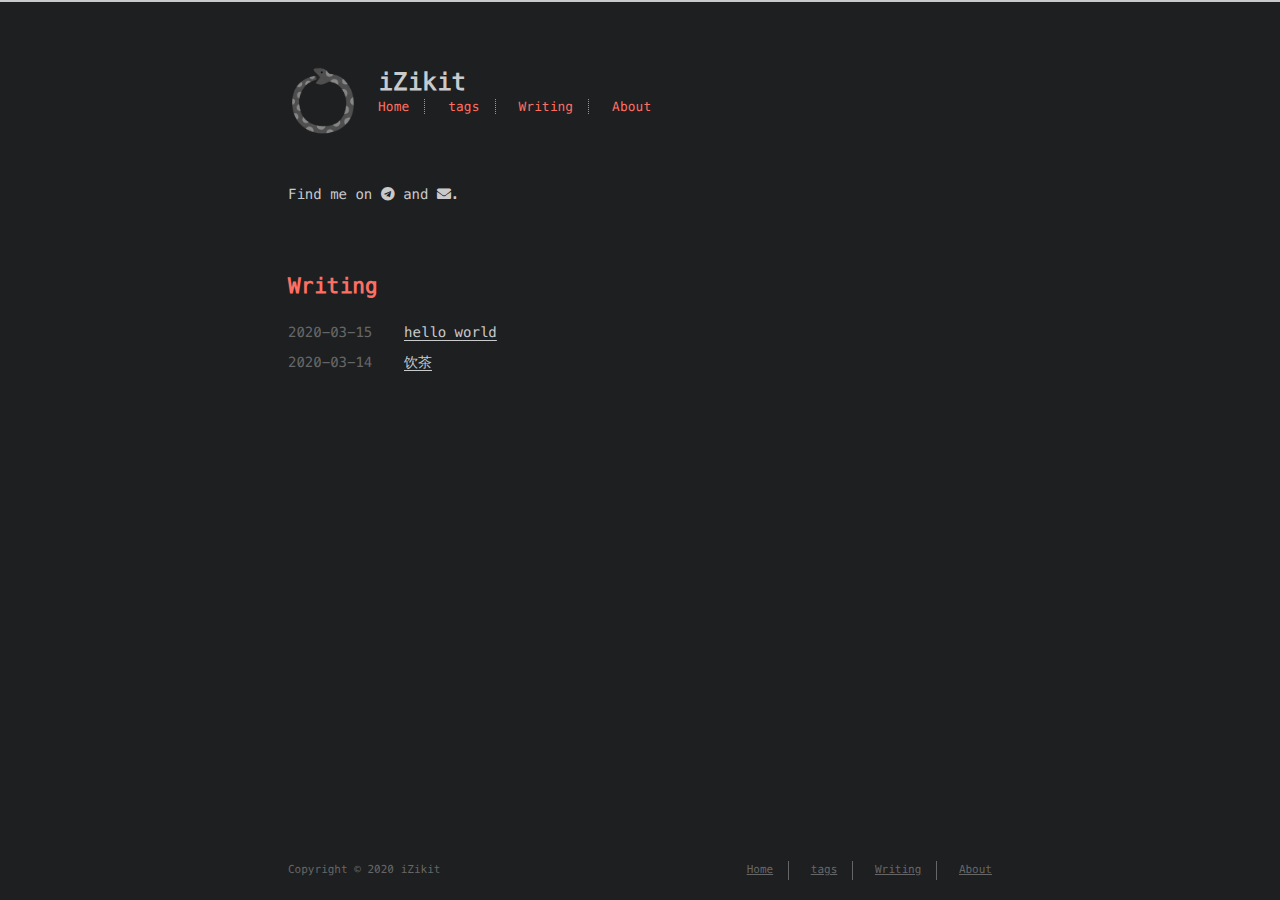
<file: index.html>
<!DOCTYPE html>
<html lang=en>
<head>
    <!-- so meta -->
    <meta charset="utf-8">
    <meta http-equiv="X-UA-Compatible" content="IE=edge">
    <meta name="HandheldFriendly" content="True">
    <meta name="viewport" content="width=device-width, initial-scale=1, maximum-scale=1" />
    <meta property="og:type" content="website">
<meta property="og:title" content="iZikit">
<meta property="og:url" content="http://yoursite.com/index.html">
<meta property="og:site_name" content="iZikit">
<meta property="og:locale" content="en_US">
<meta property="article:author" content="iZikit">
<meta name="twitter:card" content="summary">
    
    
        
          
              <link rel="shortcut icon" href="https://www.gravatar.com/avatar/1c0ccb80f18de6871d3fd37b97cd3594?s=16">
          
        
        
          
            <link rel="icon" type="image/png" href="https://www.gravatar.com/avatar/1c0ccb80f18de6871d3fd37b97cd3594?s=192" sizes="192x192">
          
        
        
          
            <link rel="apple-touch-icon" sizes="180x180" href="https://www.gravatar.com/avatar/1c0ccb80f18de6871d3fd37b97cd3594?s=180">
          
        
    
    <!-- title -->
    <title>iZikit</title>
    <!-- styles -->
    
<link rel="stylesheet" href="/css/style.css">

    <!-- persian styles -->
    
      
<link rel="stylesheet" href="/css/rtl.css">

    
    <!-- rss -->
    
    
<meta name="generator" content="Hexo 4.2.0"></head>

<body class="max-width mx-auto px3 ltr">
    
    <div class="content index py4">
        
          <header id="header">
  <a href="/">
  
    
      <div id="logo" style="background-image: url(/images/logo.png);"></div>
    
  
    <div id="title">
      <h1>iZikit</h1>
    </div>
  </a>
  <div id="nav">
    <ul>
      <li class="icon">
        <a href="#"><i class="fas fa-bars fa-2x"></i></a>
      </li>
       
        <li><a href="/">Home</a></li>
       
        <li><a href="/tags/">tags</a></li>
       
        <li><a href="/archives/">Writing</a></li>
       
        <li><a href="https://t.me/izikit" target="_blank" rel="noopener">About</a></li>
      
    </ul>
  </div>
</header>

        
        <section id="about">
  
  
    <p>
      Find me on
      
      
      
        
          <a class="icon" target="_blank" rel="noopener" href="http://t.me/izikit">
            <i class="fab fa-telegram"></i><!--
      ---></a><!--
    ---><!--
    ---> and 
        
      
        
          <a class="icon" target="_blank" rel="noopener" href="mailto:ibananahot@qq.com">
            <i class="fas fa-envelope"></i><!--
      ---></a><!--
      ---><!--
    --->.
        
      
    </p>
  
</section>

<section id="writing">
  <span class="h1"><a href="/archives">Writing</a></span>
  
  <ul class="post-list">
    
    
      
    
    
      <li class="post-item">
        
    <div class="meta">
      
        
          <time datetime="2020-03-14T17:11:58.000Z" itemprop="datePublished">2020-03-15</time>
        
      
    </div>


        <span>
    
        <a class="" href="/2020/03/15/hello-world/">hello world</a>
    


</span>
      </li>
    
      <li class="post-item">
        
    <div class="meta">
      
        
          <time datetime="2020-03-14T09:39:54.574Z" itemprop="datePublished">2020-03-14</time>
        
      
    </div>


        <span>
    
        <a class="" href="/2020/03/14/tea/">饮茶</a>
    


</span>
      </li>
    
  </ul>
  
</section>



        
        <footer id="footer">
  <div class="footer-left">
    Copyright &copy; 2020 iZikit
  </div>
  <div class="footer-right">
    <nav>
      <ul>
         
          <li><a href="/">Home</a></li>
         
          <li><a href="/tags/">tags</a></li>
         
          <li><a href="/archives/">Writing</a></li>
         
          <li><a href="https://t.me/izikit" target="_blank" rel="noopener">About</a></li>
        
      </ul>
    </nav>
  </div>
</footer>

    </div>
    <!-- styles -->

<link rel="stylesheet" href="/lib/font-awesome/css/all.min.css">


<link rel="stylesheet" href="/lib/justified-gallery/css/justifiedGallery.min.css">


    <!-- jquery -->

<script src="/lib/jquery/jquery.min.js"></script>


<script src="/lib/justified-gallery/js/jquery.justifiedGallery.min.js"></script>

<!-- clipboard -->


<script src="/js/main.js"></script>

<!-- search -->

<!-- Google Analytics -->

<!-- Baidu Analytics -->

<!-- Disqus Comments -->


</body>
</html>
</file>
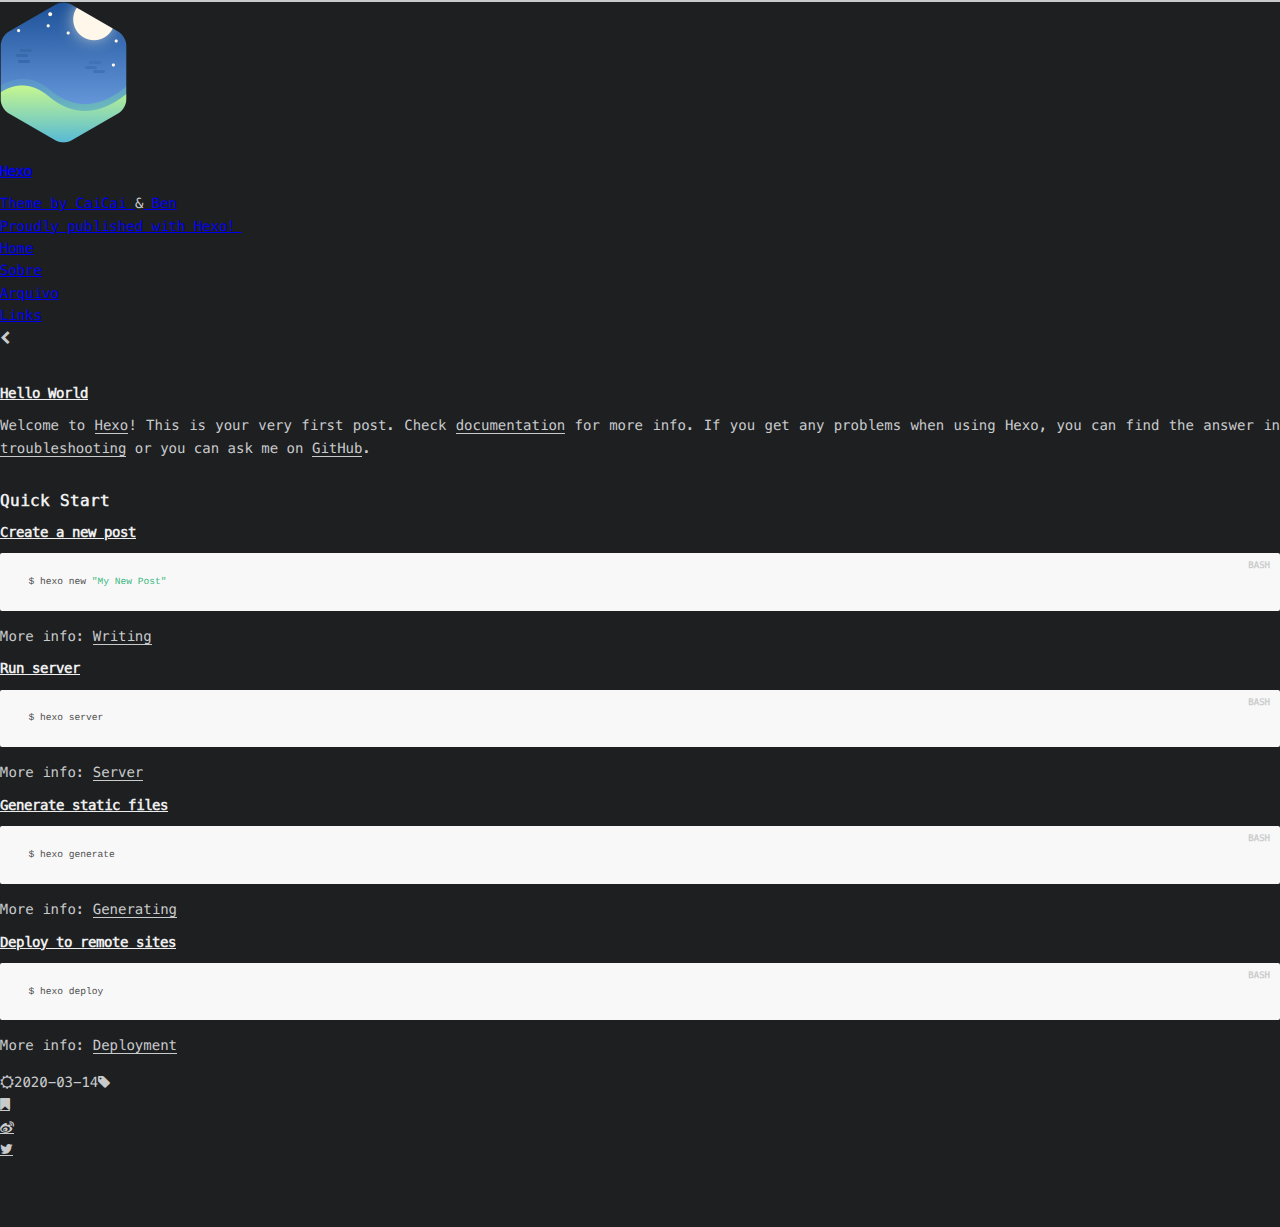
<file: 2020/03/14/hello-world/index.html>
<!DOCTYPE html><html lang="zh-CN"><head><meta charset="utf-8"><meta name="X-UA-Compatible" content="IE=edge"><meta name="author" content="John Doe"><title>Hello World · Hexo</title><meta name="description" content="Welcome to Hexo! This is your very first post. Check documentation for more info. If you get any problems when using Hexo, you can find the answer in "><meta name="keywords"><meta content="width=device-width, initial-scale=1.0, maximum-scale=1.0, user-scalable=0" name="viewport"><meta content="yes" name="apple-mobile-web-app-capable"><meta content="black" name="apple-mobile-web-app-status-bar-style"><meta content="telephone=no" name="format-detection"><meta name="renderer" content="webkit"><link rel="short icon" href="/images/favicon.png" type="image/x-icon"><link rel="stylesheet" href="/css/style.css"><link rel="stylesheet" href="/css/blog_basic.css"><link rel="stylesheet" href="/css/font-awesome.min.css"><link rel="alternate" type="application/atom+xml" title="ATOM 1.0" href="/atom.xml"><meta name="generator" content="Hexo 4.2.0"></head><body><div class="sidebar animated fadeInDown"><div class="logo-title"><div class="title"><img src="/images/logo@2x.png" style="width:127px;"><h3 title=""><a href="/">Hexo</a></h3></div></div><ul class="social-links"></ul><div class="footer"><a target="_blank" href="/"><span>Theme by </span></a><a href="https://www.caicai.me" target="_blank" rel="noopener"> CaiCai </a><span>&</span><a href="https://github.com/Ben02/hexo-theme-Anatole" target="_blank" rel="noopener"> Ben</a><div class="by_farbox"><a href="https://hexo.io/zh-cn/" target="_blank">Proudly published with Hexo&#65281;</a></div></div></div><div class="main"><div class="page-top animated fadeInDown"><div class="nav"><li><a href="/">Home</a></li><li><a href="/about">Sobre</a></li><li><a href="/archives">Arquivo</a></li><li><a href="/links">Links</a></li></div><div class="information"><div class="back_btn"><li><a class="fa fa-chevron-left" onclick="window.history.go(-1)"> </a></li></div><div class="avatar"><img></div></div></div><div class="autopagerize_page_element"><div class="content"><div class="post-page"><div class="post animated fadeInDown"><div class="post-title"><h3><a>Hello World</a></h3></div><div class="post-content"><p>Welcome to <a href="https://hexo.io/" target="_blank" rel="noopener">Hexo</a>! This is your very first post. Check <a href="https://hexo.io/docs/" target="_blank" rel="noopener">documentation</a> for more info. If you get any problems when using Hexo, you can find the answer in <a href="https://hexo.io/docs/troubleshooting.html" target="_blank" rel="noopener">troubleshooting</a> or you can ask me on <a href="https://github.com/hexojs/hexo/issues" target="_blank" rel="noopener">GitHub</a>.</p>
<h2 id="Quick-Start"><a href="#Quick-Start" class="headerlink" title="Quick Start"></a>Quick Start</h2><h3 id="Create-a-new-post"><a href="#Create-a-new-post" class="headerlink" title="Create a new post"></a>Create a new post</h3><figure class="highlight bash"><table><tr><td class="gutter"><pre><span class="line">1</span><br></pre></td><td class="code"><pre><span class="line">$ hexo new <span class="string">"My New Post"</span></span><br></pre></td></tr></table></figure>

<p>More info: <a href="https://hexo.io/docs/writing.html" target="_blank" rel="noopener">Writing</a></p>
<h3 id="Run-server"><a href="#Run-server" class="headerlink" title="Run server"></a>Run server</h3><figure class="highlight bash"><table><tr><td class="gutter"><pre><span class="line">1</span><br></pre></td><td class="code"><pre><span class="line">$ hexo server</span><br></pre></td></tr></table></figure>

<p>More info: <a href="https://hexo.io/docs/server.html" target="_blank" rel="noopener">Server</a></p>
<h3 id="Generate-static-files"><a href="#Generate-static-files" class="headerlink" title="Generate static files"></a>Generate static files</h3><figure class="highlight bash"><table><tr><td class="gutter"><pre><span class="line">1</span><br></pre></td><td class="code"><pre><span class="line">$ hexo generate</span><br></pre></td></tr></table></figure>

<p>More info: <a href="https://hexo.io/docs/generating.html" target="_blank" rel="noopener">Generating</a></p>
<h3 id="Deploy-to-remote-sites"><a href="#Deploy-to-remote-sites" class="headerlink" title="Deploy to remote sites"></a>Deploy to remote sites</h3><figure class="highlight bash"><table><tr><td class="gutter"><pre><span class="line">1</span><br></pre></td><td class="code"><pre><span class="line">$ hexo deploy</span><br></pre></td></tr></table></figure>

<p>More info: <a href="https://hexo.io/docs/one-command-deployment.html" target="_blank" rel="noopener">Deployment</a></p>
</div><div class="post-footer"><div class="meta"><div class="info"><i class="fa fa-sun-o"></i><span class="date">2020-03-14</span><i class="fa fa-tag"></i></div></div></div></div><div class="share"><div class="evernote"><a class="fa fa-bookmark" href="javascript:(function(){EN_CLIP_HOST='http://www.evernote.com';try{var%20x=document.createElement('SCRIPT');x.type='text/javascript';x.src=EN_CLIP_HOST+'/public/bookmarkClipper.js?'+(new%20Date().getTime()/100000);document.getElementsByTagName('head')[0].appendChild(x);}catch(e){location.href=EN_CLIP_HOST+'/clip.action?url='+encodeURIComponent(location.href)+'&amp;title='+encodeURIComponent(document.title);}})();" ref="nofollow" target="_blank"></a></div><div class="weibo"><a class="fa fa-weibo" href="javascript:void((function(s,d,e){try{}catch(e){}var f='http://service.weibo.com/share/share.php?',u=d.location.href,p=['url=',e(u),'&amp;title=',e(d.title),'&amp;appkey=2924220432'].join('');function a(){if(!window.open([f,p].join(''),'mb',['toolbar=0,status=0,resizable=1,width=620,height=450,left=',(s.width-620)/2,',top=',(s.height-450)/2].join('')))u.href=[f,p].join('');};if(/Firefox/.test(navigator.userAgent)){setTimeout(a,0)}else{a()}})(screen,document,encodeURIComponent));"></a></div><div class="twitter"><a class="fa fa-twitter" href="http://twitter.com/home?status=,http://yoursite.com/2020/03/14/hello-world/,Hexo,Hello World,;" target="_blank" rel="noopener"></a></div></div><div class="pagination"><ul class="clearfix"></ul></div></div></div></div></div><script src="/js/jquery.js"></script><script src="/js/jquery-migrate-1.2.1.min.js"></script><script src="/js/jquery.appear.js"></script></body></html>
</file>
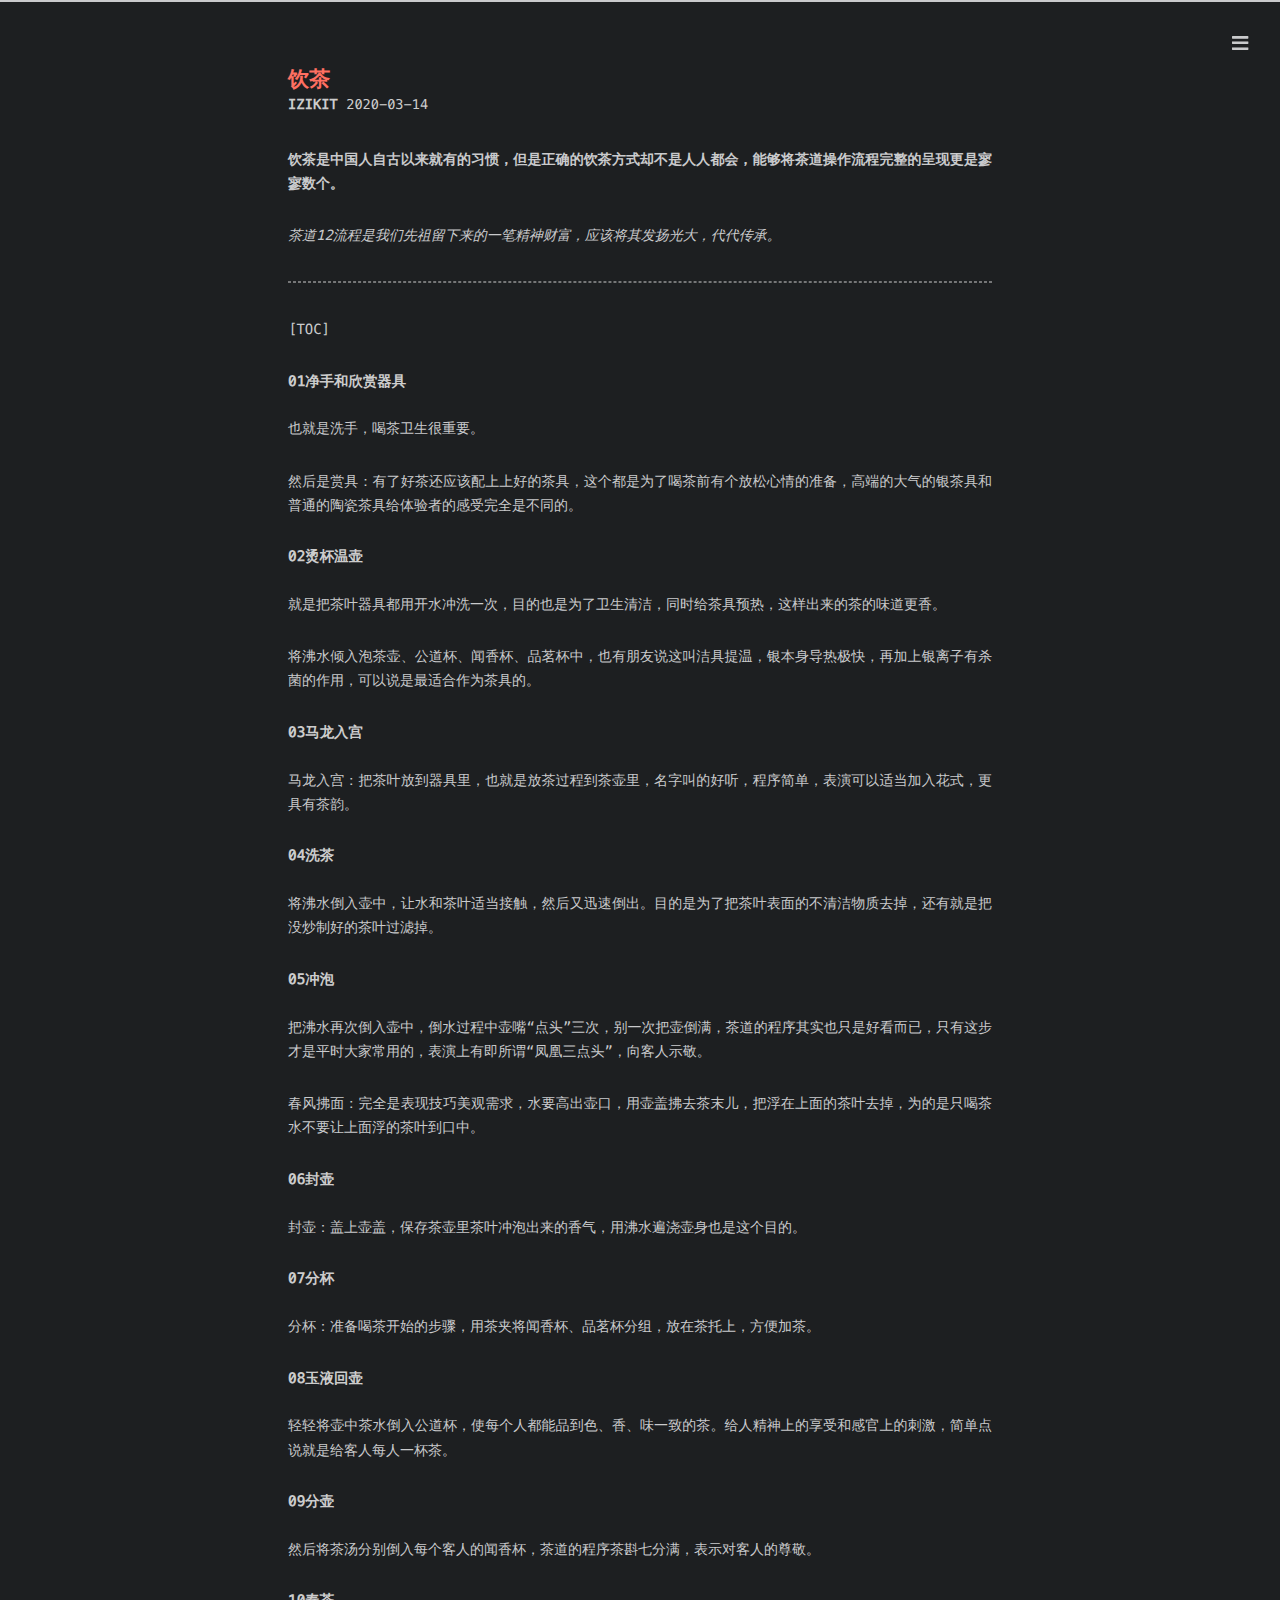
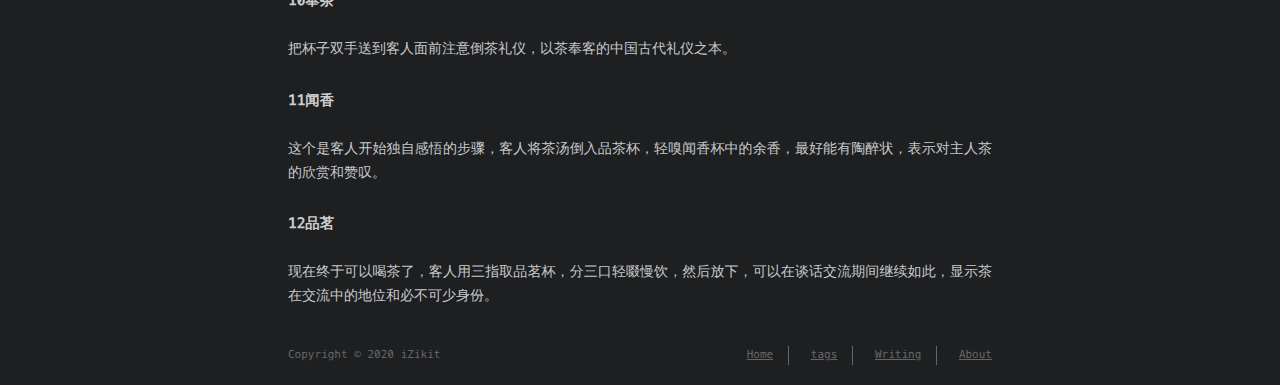
<file: 2020/03/14/tea/index.html>
<!DOCTYPE html>
<html lang=en>
<head>
    <!-- so meta -->
    <meta charset="utf-8">
    <meta http-equiv="X-UA-Compatible" content="IE=edge">
    <meta name="HandheldFriendly" content="True">
    <meta name="viewport" content="width=device-width, initial-scale=1, maximum-scale=1" />
    <meta name="description" content="饮茶是中国人自古以来就有的习惯，但是正确的饮茶方式却不是人人都会，能够将茶道操作流程完整的呈现更是寥寥数个。 茶道12流程是我们先祖留下来的一笔精神财富，应该将其发扬光大，代代传承。  [TOC] 01净手和欣赏器具也就是洗手，喝茶卫生很重要。 然后是赏具：有了好茶还应该配上上好的茶具，这个都是为了喝茶前有个放松心情的准备，高端的大气的银茶具和普通的陶瓷茶具给体验者的感受完全是不同的。 02烫杯温">
<meta property="og:type" content="article">
<meta property="og:title" content="饮茶">
<meta property="og:url" content="http://yoursite.com/2020/03/14/tea/index.html">
<meta property="og:site_name" content="iZikit">
<meta property="og:description" content="饮茶是中国人自古以来就有的习惯，但是正确的饮茶方式却不是人人都会，能够将茶道操作流程完整的呈现更是寥寥数个。 茶道12流程是我们先祖留下来的一笔精神财富，应该将其发扬光大，代代传承。  [TOC] 01净手和欣赏器具也就是洗手，喝茶卫生很重要。 然后是赏具：有了好茶还应该配上上好的茶具，这个都是为了喝茶前有个放松心情的准备，高端的大气的银茶具和普通的陶瓷茶具给体验者的感受完全是不同的。 02烫杯温">
<meta property="og:locale" content="en_US">
<meta property="article:published_time" content="2020-03-14T09:39:54.574Z">
<meta property="article:modified_time" content="2020-03-14T15:10:55.091Z">
<meta property="article:author" content="iZikit">
<meta name="twitter:card" content="summary">
    
    
        
          
              <link rel="shortcut icon" href="https://www.gravatar.com/avatar/1c0ccb80f18de6871d3fd37b97cd3594?s=16">
          
        
        
          
            <link rel="icon" type="image/png" href="https://www.gravatar.com/avatar/1c0ccb80f18de6871d3fd37b97cd3594?s=192" sizes="192x192">
          
        
        
          
            <link rel="apple-touch-icon" sizes="180x180" href="https://www.gravatar.com/avatar/1c0ccb80f18de6871d3fd37b97cd3594?s=180">
          
        
    
    <!-- title -->
    <title>饮茶</title>
    <!-- styles -->
    
<link rel="stylesheet" href="/css/style.css">

    <!-- persian styles -->
    
      
<link rel="stylesheet" href="/css/rtl.css">

    
    <!-- rss -->
    
    
<meta name="generator" content="Hexo 4.2.0"></head>

<body class="max-width mx-auto px3 ltr">
    
      <div id="header-post">
  <a id="menu-icon" href="#"><i class="fas fa-bars fa-lg"></i></a>
  <a id="menu-icon-tablet" href="#"><i class="fas fa-bars fa-lg"></i></a>
  <a id="top-icon-tablet" href="#" onclick="$('html, body').animate({ scrollTop: 0 }, 'fast');" style="display:none;"><i class="fas fa-chevron-up fa-lg"></i></a>
  <span id="menu">
    <span id="nav">
      <ul>
         
          <li><a href="/">Home</a></li>
         
          <li><a href="/tags/">tags</a></li>
         
          <li><a href="/archives/">Writing</a></li>
         
          <li><a href="https://t.me/izikit" target="_blank" rel="noopener">About</a></li>
        
      </ul>
    </span>
    <br/>
    <span id="actions">
      <ul>
        
        <li><a class="icon" href="/2020/03/15/hello-world/"><i class="fas fa-chevron-left" aria-hidden="true" onmouseover="$('#i-prev').toggle();" onmouseout="$('#i-prev').toggle();"></i></a></li>
        
        
        <li><a class="icon" href="#" onclick="$('html, body').animate({ scrollTop: 0 }, 'fast');"><i class="fas fa-chevron-up" aria-hidden="true" onmouseover="$('#i-top').toggle();" onmouseout="$('#i-top').toggle();"></i></a></li>
        <li><a class="icon" href="#"><i class="fas fa-share-alt" aria-hidden="true" onmouseover="$('#i-share').toggle();" onmouseout="$('#i-share').toggle();" onclick="$('#share').toggle();return false;"></i></a></li>
      </ul>
      <span id="i-prev" class="info" style="display:none;">Previous post</span>
      <span id="i-next" class="info" style="display:none;">Next post</span>
      <span id="i-top" class="info" style="display:none;">Back to top</span>
      <span id="i-share" class="info" style="display:none;">Share post</span>
    </span>
    <br/>
    <div id="share" style="display: none">
      <ul>
  <li><a class="icon" href="http://www.facebook.com/sharer.php?u=http://yoursite.com/2020/03/14/tea/" target="_blank" rel="noopener"><i class="fab fa-facebook " aria-hidden="true"></i></a></li>
  <li><a class="icon" href="https://twitter.com/share?url=http://yoursite.com/2020/03/14/tea/&text=饮茶" target="_blank" rel="noopener"><i class="fab fa-twitter " aria-hidden="true"></i></a></li>
  <li><a class="icon" href="http://www.linkedin.com/shareArticle?url=http://yoursite.com/2020/03/14/tea/&title=饮茶" target="_blank" rel="noopener"><i class="fab fa-linkedin " aria-hidden="true"></i></a></li>
  <li><a class="icon" href="https://pinterest.com/pin/create/bookmarklet/?url=http://yoursite.com/2020/03/14/tea/&is_video=false&description=饮茶" target="_blank" rel="noopener"><i class="fab fa-pinterest " aria-hidden="true"></i></a></li>
  <li><a class="icon" href="mailto:?subject=饮茶&body=Check out this article: http://yoursite.com/2020/03/14/tea/"><i class="fas fa-envelope " aria-hidden="true"></i></a></li>
  <li><a class="icon" href="https://getpocket.com/save?url=http://yoursite.com/2020/03/14/tea/&title=饮茶" target="_blank" rel="noopener"><i class="fab fa-get-pocket " aria-hidden="true"></i></a></li>
  <li><a class="icon" href="http://reddit.com/submit?url=http://yoursite.com/2020/03/14/tea/&title=饮茶" target="_blank" rel="noopener"><i class="fab fa-reddit " aria-hidden="true"></i></a></li>
  <li><a class="icon" href="http://www.stumbleupon.com/submit?url=http://yoursite.com/2020/03/14/tea/&title=饮茶" target="_blank" rel="noopener"><i class="fab fa-stumbleupon " aria-hidden="true"></i></a></li>
  <li><a class="icon" href="http://digg.com/submit?url=http://yoursite.com/2020/03/14/tea/&title=饮茶" target="_blank" rel="noopener"><i class="fab fa-digg " aria-hidden="true"></i></a></li>
  <li><a class="icon" href="http://www.tumblr.com/share/link?url=http://yoursite.com/2020/03/14/tea/&name=饮茶&description=" target="_blank" rel="noopener"><i class="fab fa-tumblr " aria-hidden="true"></i></a></li>
  <li><a class="icon" href="https://news.ycombinator.com/submitlink?u=http://yoursite.com/2020/03/14/tea/&t=饮茶" target="_blank" rel="noopener"><i class="fab fa-hacker-news " aria-hidden="true"></i></a></li>
</ul>

    </div>
    <div id="toc">
      <ol class="toc"><li class="toc-item toc-level-4"><a class="toc-link" href="#01净手和欣赏器具"><span class="toc-number">1.</span> <span class="toc-text">01净手和欣赏器具</span></a></li><li class="toc-item toc-level-4"><a class="toc-link" href="#02烫杯温壶"><span class="toc-number">2.</span> <span class="toc-text">02烫杯温壶</span></a></li><li class="toc-item toc-level-4"><a class="toc-link" href="#03马龙入宫"><span class="toc-number">3.</span> <span class="toc-text">03马龙入宫</span></a></li><li class="toc-item toc-level-4"><a class="toc-link" href="#04洗茶"><span class="toc-number">4.</span> <span class="toc-text">04洗茶</span></a></li><li class="toc-item toc-level-4"><a class="toc-link" href="#05冲泡"><span class="toc-number">5.</span> <span class="toc-text">05冲泡</span></a></li><li class="toc-item toc-level-4"><a class="toc-link" href="#06封壶"><span class="toc-number">6.</span> <span class="toc-text">06封壶</span></a></li><li class="toc-item toc-level-4"><a class="toc-link" href="#07分杯"><span class="toc-number">7.</span> <span class="toc-text">07分杯</span></a></li><li class="toc-item toc-level-4"><a class="toc-link" href="#08玉液回壶"><span class="toc-number">8.</span> <span class="toc-text">08玉液回壶</span></a></li><li class="toc-item toc-level-4"><a class="toc-link" href="#09分壶"><span class="toc-number">9.</span> <span class="toc-text">09分壶</span></a></li><li class="toc-item toc-level-4"><a class="toc-link" href="#10奉茶"><span class="toc-number">10.</span> <span class="toc-text">10奉茶</span></a></li><li class="toc-item toc-level-4"><a class="toc-link" href="#11闻香"><span class="toc-number">11.</span> <span class="toc-text">11闻香</span></a></li><li class="toc-item toc-level-4"><a class="toc-link" href="#12品茗"><span class="toc-number">12.</span> <span class="toc-text">12品茗</span></a></li></ol>
    </div>
  </span>
</div>

    
    <div class="content index py4">
        
        <article class="post" itemscope itemtype="http://schema.org/BlogPosting">
  <header>
    
    <h1 class="posttitle" itemprop="name headline">
        饮茶
    </h1>



    <div class="meta">
      <span class="author" itemprop="author" itemscope itemtype="http://schema.org/Person">
        <span itemprop="name">iZikit</span>
      </span>
      
    <div class="postdate">
      
        <time datetime="2020-03-14T09:39:54.574Z" itemprop="datePublished">2020-03-14</time>
        
      
    </div>


      

      

    </div>
  </header>
  

  <div class="content" itemprop="articleBody">
    <p><strong>饮茶是中国人自古以来就有的习惯，但是正确的饮茶方式却不是人人都会，能够将茶道操作流程完整的呈现更是寥寥数个。</strong></p>
<p><em>茶道12流程是我们先祖留下来的一笔精神财富，应该将其发扬光大，代代传承。</em></p>
<hr>
<p>[TOC]</p>
<h4 id="01净手和欣赏器具"><a href="#01净手和欣赏器具" class="headerlink" title="01净手和欣赏器具"></a>01净手和欣赏器具</h4><p>也就是洗手，喝茶卫生很重要。</p>
<p>然后是赏具：有了好茶还应该配上上好的茶具，这个都是为了喝茶前有个放松心情的准备，高端的大气的银茶具和普通的陶瓷茶具给体验者的感受完全是不同的。</p>
<h4 id="02烫杯温壶"><a href="#02烫杯温壶" class="headerlink" title="02烫杯温壶"></a>02烫杯温壶</h4><p>就是把茶叶器具都用开水冲洗一次，目的也是为了卫生清洁，同时给茶具预热，这样出来的茶的味道更香。</p>
<p>将沸水倾入泡茶壶、公道杯、闻香杯、品茗杯中，也有朋友说这叫洁具提温，银本身导热极快，再加上银离子有杀菌的作用，可以说是最适合作为茶具的。</p>
<h4 id="03马龙入宫"><a href="#03马龙入宫" class="headerlink" title="03马龙入宫"></a>03马龙入宫</h4><p>马龙入宫：把茶叶放到器具里，也就是放茶过程到茶壶里，名字叫的好听，程序简单，表演可以适当加入花式，更具有茶韵。</p>
<h4 id="04洗茶"><a href="#04洗茶" class="headerlink" title="04洗茶"></a>04洗茶</h4><p>将沸水倒入壶中，让水和茶叶适当接触，然后又迅速倒出。目的是为了把茶叶表面的不清洁物质去掉，还有就是把没炒制好的茶叶过滤掉。</p>
<h4 id="05冲泡"><a href="#05冲泡" class="headerlink" title="05冲泡"></a>05冲泡</h4><p>把沸水再次倒入壶中，倒水过程中壶嘴“点头”三次，别一次把壶倒满，茶道的程序其实也只是好看而已，只有这步才是平时大家常用的，表演上有即所谓“凤凰三点头”，向客人示敬。</p>
<p>春风拂面：完全是表现技巧美观需求，水要高出壶口，用壶盖拂去茶末儿，把浮在上面的茶叶去掉，为的是只喝茶水不要让上面浮的茶叶到口中。</p>
<h4 id="06封壶"><a href="#06封壶" class="headerlink" title="06封壶"></a>06封壶</h4><p>封壶：盖上壶盖，保存茶壶里茶叶冲泡出来的香气，用沸水遍浇壶身也是这个目的。</p>
<h4 id="07分杯"><a href="#07分杯" class="headerlink" title="07分杯"></a>07分杯</h4><p>分杯：准备喝茶开始的步骤，用茶夹将闻香杯、品茗杯分组，放在茶托上，方便加茶。</p>
<h4 id="08玉液回壶"><a href="#08玉液回壶" class="headerlink" title="08玉液回壶"></a>08玉液回壶</h4><p>轻轻将壶中茶水倒入公道杯，使每个人都能品到色、香、味一致的茶。给人精神上的享受和感官上的刺激，简单点说就是给客人每人一杯茶。</p>
<h4 id="09分壶"><a href="#09分壶" class="headerlink" title="09分壶"></a>09分壶</h4><p>然后将茶汤分别倒入每个客人的闻香杯，茶道的程序茶斟七分满，表示对客人的尊敬。</p>
<h4 id="10奉茶"><a href="#10奉茶" class="headerlink" title="10奉茶"></a>10奉茶</h4><p>把杯子双手送到客人面前注意倒茶礼仪，以茶奉客的中国古代礼仪之本。</p>
<h4 id="11闻香"><a href="#11闻香" class="headerlink" title="11闻香"></a>11闻香</h4><p>这个是客人开始独自感悟的步骤，客人将茶汤倒入品茶杯，轻嗅闻香杯中的余香，最好能有陶醉状，表示对主人茶的欣赏和赞叹。</p>
<h4 id="12品茗"><a href="#12品茗" class="headerlink" title="12品茗"></a>12品茗</h4><p>现在终于可以喝茶了，客人用三指取品茗杯，分三口轻啜慢饮，然后放下，可以在谈话交流期间继续如此，显示茶在交流中的地位和必不可少身份。</p>

  </div>
</article>



        
          <div id="footer-post-container">
  <div id="footer-post">

    <div id="nav-footer" style="display: none">
      <ul>
         
          <li><a href="/">Home</a></li>
         
          <li><a href="/tags/">tags</a></li>
         
          <li><a href="/archives/">Writing</a></li>
         
          <li><a href="https://t.me/izikit" target="_blank" rel="noopener">About</a></li>
        
      </ul>
    </div>

    <div id="toc-footer" style="display: none">
      <ol class="toc"><li class="toc-item toc-level-4"><a class="toc-link" href="#01净手和欣赏器具"><span class="toc-number">1.</span> <span class="toc-text">01净手和欣赏器具</span></a></li><li class="toc-item toc-level-4"><a class="toc-link" href="#02烫杯温壶"><span class="toc-number">2.</span> <span class="toc-text">02烫杯温壶</span></a></li><li class="toc-item toc-level-4"><a class="toc-link" href="#03马龙入宫"><span class="toc-number">3.</span> <span class="toc-text">03马龙入宫</span></a></li><li class="toc-item toc-level-4"><a class="toc-link" href="#04洗茶"><span class="toc-number">4.</span> <span class="toc-text">04洗茶</span></a></li><li class="toc-item toc-level-4"><a class="toc-link" href="#05冲泡"><span class="toc-number">5.</span> <span class="toc-text">05冲泡</span></a></li><li class="toc-item toc-level-4"><a class="toc-link" href="#06封壶"><span class="toc-number">6.</span> <span class="toc-text">06封壶</span></a></li><li class="toc-item toc-level-4"><a class="toc-link" href="#07分杯"><span class="toc-number">7.</span> <span class="toc-text">07分杯</span></a></li><li class="toc-item toc-level-4"><a class="toc-link" href="#08玉液回壶"><span class="toc-number">8.</span> <span class="toc-text">08玉液回壶</span></a></li><li class="toc-item toc-level-4"><a class="toc-link" href="#09分壶"><span class="toc-number">9.</span> <span class="toc-text">09分壶</span></a></li><li class="toc-item toc-level-4"><a class="toc-link" href="#10奉茶"><span class="toc-number">10.</span> <span class="toc-text">10奉茶</span></a></li><li class="toc-item toc-level-4"><a class="toc-link" href="#11闻香"><span class="toc-number">11.</span> <span class="toc-text">11闻香</span></a></li><li class="toc-item toc-level-4"><a class="toc-link" href="#12品茗"><span class="toc-number">12.</span> <span class="toc-text">12品茗</span></a></li></ol>
    </div>

    <div id="share-footer" style="display: none">
      <ul>
  <li><a class="icon" href="http://www.facebook.com/sharer.php?u=http://yoursite.com/2020/03/14/tea/" target="_blank" rel="noopener"><i class="fab fa-facebook fa-lg" aria-hidden="true"></i></a></li>
  <li><a class="icon" href="https://twitter.com/share?url=http://yoursite.com/2020/03/14/tea/&text=饮茶" target="_blank" rel="noopener"><i class="fab fa-twitter fa-lg" aria-hidden="true"></i></a></li>
  <li><a class="icon" href="http://www.linkedin.com/shareArticle?url=http://yoursite.com/2020/03/14/tea/&title=饮茶" target="_blank" rel="noopener"><i class="fab fa-linkedin fa-lg" aria-hidden="true"></i></a></li>
  <li><a class="icon" href="https://pinterest.com/pin/create/bookmarklet/?url=http://yoursite.com/2020/03/14/tea/&is_video=false&description=饮茶" target="_blank" rel="noopener"><i class="fab fa-pinterest fa-lg" aria-hidden="true"></i></a></li>
  <li><a class="icon" href="mailto:?subject=饮茶&body=Check out this article: http://yoursite.com/2020/03/14/tea/"><i class="fas fa-envelope fa-lg" aria-hidden="true"></i></a></li>
  <li><a class="icon" href="https://getpocket.com/save?url=http://yoursite.com/2020/03/14/tea/&title=饮茶" target="_blank" rel="noopener"><i class="fab fa-get-pocket fa-lg" aria-hidden="true"></i></a></li>
  <li><a class="icon" href="http://reddit.com/submit?url=http://yoursite.com/2020/03/14/tea/&title=饮茶" target="_blank" rel="noopener"><i class="fab fa-reddit fa-lg" aria-hidden="true"></i></a></li>
  <li><a class="icon" href="http://www.stumbleupon.com/submit?url=http://yoursite.com/2020/03/14/tea/&title=饮茶" target="_blank" rel="noopener"><i class="fab fa-stumbleupon fa-lg" aria-hidden="true"></i></a></li>
  <li><a class="icon" href="http://digg.com/submit?url=http://yoursite.com/2020/03/14/tea/&title=饮茶" target="_blank" rel="noopener"><i class="fab fa-digg fa-lg" aria-hidden="true"></i></a></li>
  <li><a class="icon" href="http://www.tumblr.com/share/link?url=http://yoursite.com/2020/03/14/tea/&name=饮茶&description=" target="_blank" rel="noopener"><i class="fab fa-tumblr fa-lg" aria-hidden="true"></i></a></li>
  <li><a class="icon" href="https://news.ycombinator.com/submitlink?u=http://yoursite.com/2020/03/14/tea/&t=饮茶" target="_blank" rel="noopener"><i class="fab fa-hacker-news fa-lg" aria-hidden="true"></i></a></li>
</ul>

    </div>

    <div id="actions-footer">
        <a id="menu" class="icon" href="#" onclick="$('#nav-footer').toggle();return false;"><i class="fas fa-bars fa-lg" aria-hidden="true"></i> Menu</a>
        <a id="toc" class="icon" href="#" onclick="$('#toc-footer').toggle();return false;"><i class="fas fa-list fa-lg" aria-hidden="true"></i> TOC</a>
        <a id="share" class="icon" href="#" onclick="$('#share-footer').toggle();return false;"><i class="fas fa-share-alt fa-lg" aria-hidden="true"></i> Share</a>
        <a id="top" style="display:none" class="icon" href="#" onclick="$('html, body').animate({ scrollTop: 0 }, 'fast');"><i class="fas fa-chevron-up fa-lg" aria-hidden="true"></i> Top</a>
    </div>

  </div>
</div>

        
        <footer id="footer">
  <div class="footer-left">
    Copyright &copy; 2020 iZikit
  </div>
  <div class="footer-right">
    <nav>
      <ul>
         
          <li><a href="/">Home</a></li>
         
          <li><a href="/tags/">tags</a></li>
         
          <li><a href="/archives/">Writing</a></li>
         
          <li><a href="https://t.me/izikit" target="_blank" rel="noopener">About</a></li>
        
      </ul>
    </nav>
  </div>
</footer>

    </div>
    <!-- styles -->

<link rel="stylesheet" href="/lib/font-awesome/css/all.min.css">


<link rel="stylesheet" href="/lib/justified-gallery/css/justifiedGallery.min.css">


    <!-- jquery -->

<script src="/lib/jquery/jquery.min.js"></script>


<script src="/lib/justified-gallery/js/jquery.justifiedGallery.min.js"></script>

<!-- clipboard -->

  
<script src="/lib/clipboard/clipboard.min.js"></script>

  <script type="text/javascript">
  $(function() {
    // copy-btn HTML
    var btn = "<span class=\"btn-copy tooltipped tooltipped-sw\" aria-label=\"Copy to clipboard!\">";
    btn += '<i class="far fa-clone"></i>';
    btn += '</span>'; 
    // mount it!
    $(".highlight table").before(btn);
    var clip = new ClipboardJS('.btn-copy', {
      text: function(trigger) {
        return Array.from(trigger.nextElementSibling.querySelectorAll('.code')).reduce((str,it)=>str+it.innerText+'\n','')
      }
    });
    clip.on('success', function(e) {
      e.trigger.setAttribute('aria-label', "Copied!");
      e.clearSelection();
    })
  })
  </script>


<script src="/js/main.js"></script>

<!-- search -->

<!-- Google Analytics -->

<!-- Baidu Analytics -->

<!-- Disqus Comments -->


</body>
</html>
</file>
<file: css/style.css>
.inline {
  display: inline;
}
.block {
  display: block;
}
.inline-block {
  display: inline-block;
}
.table {
  display: table;
}
.table-cell {
  display: table-cell;
}
.overflow-hidden {
  overflow: hidden;
}
.overflow-scroll {
  overflow: scroll;
}
.overflow-auto {
  overflow: auto;
}
.clearfix:before,
.clearfix:after {
  display: table;
  content: " ";
}
.clearfix:after {
  clear: both;
}
.left {
  float: left;
}
.right {
  float: right;
}
.fit {
  max-width: 100%;
}
.truncate {
  display: inline-block;
  overflow: hidden;
  text-overflow: ellipsis;
  white-space: nowrap;
}
.max-width-1 {
  max-width: 24rem;
}
.max-width-2 {
  max-width: 32rem;
}
.max-width-3 {
  max-width: 48rem;
}
.max-width-4 {
  max-width: 64rem;
}
.border-box {
  box-sizing: border-box;
}
.m0 {
  margin: 0;
}
.mt0 {
  margin-top: 0;
}
.mr0 {
  margin-right: 0;
}
.mb0 {
  margin-bottom: 0;
}
.ml0 {
  margin-left: 0;
}
.mx0 {
  margin-right: 0;
  margin-left: 0;
}
.my0 {
  margin-top: 0;
  margin-bottom: 0;
}
.m1 {
  margin: 0.5rem;
}
.mt1 {
  margin-top: 0.5rem;
}
.mr1 {
  margin-right: 0.5rem;
}
.mb1 {
  margin-bottom: 0.5rem;
}
.ml1 {
  margin-left: 0.5rem;
}
.mx1 {
  margin-right: 0.5rem;
  margin-left: 0.5rem;
}
.my1 {
  margin-top: 0.5rem;
  margin-bottom: 0.5rem;
}
.m2 {
  margin: 1rem;
}
.mt2 {
  margin-top: 1rem;
}
.mr2 {
  margin-right: 1rem;
}
.mb2 {
  margin-bottom: 1rem;
}
.ml2 {
  margin-left: 1rem;
}
.mx2 {
  margin-right: 1rem;
  margin-left: 1rem;
}
.my2 {
  margin-top: 1rem;
  margin-bottom: 1rem;
}
.m3 {
  margin: 2rem;
}
.mt3 {
  margin-top: 2rem;
}
.mr3 {
  margin-right: 2rem;
}
.mb3 {
  margin-bottom: 2rem;
}
.ml3 {
  margin-left: 2rem;
}
.mx3 {
  margin-right: 2rem;
  margin-left: 2rem;
}
.my3 {
  margin-top: 2rem;
  margin-bottom: 2rem;
}
.m4 {
  margin: 4rem;
}
.mt4 {
  margin-top: 4rem;
}
.mr4 {
  margin-right: 4rem;
}
.mb4 {
  margin-bottom: 4rem;
}
.ml4 {
  margin-left: 4rem;
}
.mx4 {
  margin-right: 4rem;
  margin-left: 4rem;
}
.my4 {
  margin-top: 4rem;
  margin-bottom: 4rem;
}
.mxn1 {
  margin-right: -0.5rem;
  margin-left: -0.5rem;
}
.mxn2 {
  margin-right: -1rem;
  margin-left: -1rem;
}
.mxn3 {
  margin-right: -2rem;
  margin-left: -2rem;
}
.mxn4 {
  margin-right: -4rem;
  margin-left: -4rem;
}
.ml-auto {
  margin-left: auto;
}
.mr-auto {
  margin-right: auto;
}
.mx-auto {
  margin-right: auto;
  margin-left: auto;
}
.p0 {
  padding: 0;
}
.pt0 {
  padding-top: 0;
}
.pr0 {
  padding-right: 0;
}
.pb0 {
  padding-bottom: 0;
}
.pl0 {
  padding-left: 0;
}
.px0 {
  padding-right: 0;
  padding-left: 0;
}
.py0 {
  padding-top: 0;
  padding-bottom: 0;
}
.p1 {
  padding: 0.5rem;
}
.pt1 {
  padding-top: 0.5rem;
}
.pr1 {
  padding-right: 0.5rem;
}
.pb1 {
  padding-bottom: 0.5rem;
}
.pl1 {
  padding-left: 0.5rem;
}
.py1 {
  padding-top: 0.5rem;
  padding-bottom: 0.5rem;
}
.px1 {
  padding-right: 0.5rem;
  padding-left: 0.5rem;
}
.p2 {
  padding: 1rem;
}
.pt2 {
  padding-top: 1rem;
}
.pr2 {
  padding-right: 1rem;
}
.pb2 {
  padding-bottom: 1rem;
}
.pl2 {
  padding-left: 1rem;
}
.py2 {
  padding-top: 1rem;
  padding-bottom: 1rem;
}
.px2 {
  padding-right: 1rem;
  padding-left: 1rem;
}
.p3 {
  padding: 2rem;
}
.pt3 {
  padding-top: 2rem;
}
.pr3 {
  padding-right: 2rem;
}
.pb3 {
  padding-bottom: 2rem;
}
.pl3 {
  padding-left: 2rem;
}
.py3 {
  padding-top: 2rem;
  padding-bottom: 2rem;
}
.px3 {
  padding-right: 2rem;
  padding-left: 2rem;
}
.p4 {
  padding: 4rem;
}
.pt4 {
  padding-top: 4rem;
}
.pr4 {
  padding-right: 4rem;
}
.pb4 {
  padding-bottom: 4rem;
}
.pl4 {
  padding-left: 4rem;
}
.py4 {
  padding-top: 4rem;
  padding-bottom: 4rem;
}
.px4 {
  padding-right: 4rem;
  padding-left: 4rem;
}
body h1,
body .h1 {
  display: block;
  margin-top: 3rem;
  margin-bottom: 1rem;
  color: #ff6f61;
  letter-spacing: 0.01em;
  font-weight: 700;
  font-style: normal;
  font-size: 1.5em;
  -moz-osx-font-smoothing: grayscale;
  -webkit-font-smoothing: antialiased;
}
body h2,
body .h2 {
  position: relative;
  display: block;
  margin-top: 2rem;
  margin-bottom: 0.5rem;
  color: #eee;
  text-transform: none;
  letter-spacing: normal;
  font-weight: bold;
  font-size: 1rem;
}
body h3 {
  color: #eee;
  text-decoration: underline;
  font-weight: bold;
  font-size: 0.9rem;
}
body h4,
body h5,
body h6 {
  display: inline;
  text-decoration: none;
  color: #ccc;
  font-weight: bold;
  font-size: 0.9rem;
}
body h3,
body h4,
body h5,
body h6 {
  margin-top: 0.9rem;
  margin-bottom: 0.5rem;
}
body hr {
  border: 0.5px dashed #ccc;
  opacity: 0.5;
  margin: 0;
  margin-top: 20px;
  margin-bottom: 20px;
}
body strong {
  font-weight: bold;
}
body em,
body cite {
  font-style: italic;
}
body sup,
body sub {
  position: relative;
  vertical-align: baseline;
  font-size: 0.75em;
  line-height: 0;
}
body sup {
  top: -0.5em;
}
body sub {
  bottom: -0.2em;
}
body small {
  font-size: 0.85em;
}
body acronym,
body abbr {
  border-bottom: 1px dotted;
}
body ul,
body ol,
body dl {
  line-height: 1.725;
}
body ul ul,
body ol ul,
body ul ol,
body ol ol {
  margin-top: 0;
  margin-bottom: 0;
}
body ol {
  list-style: decimal;
}
body dt {
  font-weight: bold;
}
body table {
  width: 100%;
  border-collapse: collapse;
  text-align: left;
  font-size: 12px;
  overflow: auto;
  display: block;
}
body th {
  padding: 8px;
  border-bottom: 1px dashed #666;
  color: #eee;
  font-weight: bold;
  font-size: 13px;
}
body td {
  padding: 0 8px;
  border-bottom: none;
}
@font-face {
  font-style: normal;
  font-family: "Meslo LG";
  src: local("Meslo LG S"), url("../lib/meslo-LG/MesloLGS-Regular.ttf") format("truetype");
}
*,
*:before,
*:after {
  box-sizing: border-box;
}
html {
  margin: 0;
  padding: 0;
  height: 100%;
  border-top: 2px solid #c9cacc;
  -webkit-text-size-adjust: 100%;
  -ms-text-size-adjust: 100%;
}
body {
  margin: 0;
  height: 100%;
  background-color: #1d1f21;
  color: #c9cacc;
  font-display: swap;
  font-weight: 400;
  font-size: 14px;
  font-family: "Menlo", "Meslo LG", monospace;
  line-height: 1.725;
  text-rendering: geometricPrecision;
  flex: 1;
  -moz-osx-font-smoothing: grayscale;
  -webkit-font-smoothing: antialiased;
}
.content {
  position: relative;
  display: flex;
  flex-direction: column;
  min-height: 100%;
  overflow-wrap: break-word;
}
.content p {
  hyphens: auto;
  -moz-hyphens: auto;
  -ms-hyphens: auto;
  -webkit-hyphens: auto;
}
.content code {
  hyphens: manual;
  -moz-hyphens: manual;
  -ms-hyphens: manual;
  -webkit-hyphens: manual;
}
.content a {
  color: #c9cacc;
  text-decoration: none;
  background-image: linear-gradient(transparent, transparent 5px, #c9cacc 5px, #c9cacc);
  background-position: bottom;
  background-size: 100% 6px;
  background-repeat: repeat-x;
}
.content a:hover {
  background-image: linear-gradient(transparent, transparent 4px, #d480aa 4px, #d480aa);
}
.content a.icon {
  background: none;
}
.content a.icon:hover {
  color: #d480aa;
}
.content h1 a,
.content .h1 a,
.content h2 a,
.content h3 a,
.content h4 a,
.content h5 a,
.content h6 a {
  background: none;
  color: inherit;
  text-decoration: none;
}
.content h1 a:hover,
.content .h1 a:hover,
.content h2 a:hover,
.content h3 a:hover,
.content h4 a:hover,
.content h5 a:hover,
.content h6 a:hover {
  background-image: linear-gradient(transparent, transparent 6px, #d480aa 6px, #d480aa);
  background-position: bottom;
  background-size: 100% 6px;
  background-repeat: repeat-x;
}
.content h6 a {
  background: none;
  color: inherit;
  text-decoration: none;
}
.content h6 a:hover {
  background-image: linear-gradient(transparent, transparent 6px, #d480aa 6px, #d480aa);
  background-position: bottom;
  background-size: 100% 6px;
  background-repeat: repeat-x;
}
@media (min-width: 540px) {
  .image-wrap {
    flex-direction: row;
    margin-bottom: 2rem;
  }
  .image-wrap .image-block {
    flex: 1 0 35%;
    margin-right: 2rem;
  }
  .image-wrap p {
    flex: 1 0 65%;
  }
}
.max-width {
  max-width: 48rem;
}
@media (max-width: 480px) {
  .px3 {
    padding-right: 1rem;
    padding-left: 1rem;
  }
  .my4 {
    margin-top: 2rem;
    margin-bottom: 2rem;
  }
}
@media (min-width: 480px) {
  p {
    text-align: justify;
  }
}
#header {
  margin: 0 auto 2rem;
  width: 100%;
}
#header h1,
#header .h1 {
  margin-top: 0;
  margin-bottom: 0;
  color: #c9cacc;
  letter-spacing: 0.01em;
  font-weight: 700;
  font-style: normal;
  font-size: 1.5rem;
  line-height: 2rem;
  -moz-osx-font-smoothing: grayscale;
  -webkit-font-smoothing: antialiased;
}
#header a {
  background: none;
  color: inherit;
  text-decoration: none;
}
#header #logo {
  display: inline-block;
  float: left;
  margin-right: 20px;
  width: 70px;
  height: 70px;
  border-radius: 5px;
  filter: grayscale(100%);
  background-size: 70px 70px;
  background-repeat: no-repeat;
  -webkit-filter: grayscale(100%);
}
#header #nav {
  color: #ff6f61;
  letter-spacing: 0.01em;
  font-weight: 200;
  font-style: normal;
  font-size: 0.8rem;
}
#header #nav ul {
  margin: 0;
  padding: 0;
  list-style-type: none;
  line-height: 15px;
}
#header #nav ul a {
  margin-right: 15px;
  color: #ff6f61;
}
#header #nav ul a:hover {
  background-image: linear-gradient(transparent, transparent 5px, #ff6f61 5px, #ff6f61);
  background-position: bottom;
  background-size: 100% 6px;
  background-repeat: repeat-x;
}
#header #nav ul li {
  display: inline-block;
  margin-right: 15px;
  border-right: 1px dotted;
  border-color: #ff6f61;
  vertical-align: middle;
}
#header #nav ul .icon {
  display: none;
}
#header #nav ul li:last-child {
  margin-right: 0;
  border-right: 0;
}
#header #nav ul li:last-child a {
  margin-right: 0;
}
#header:hover #logo {
  filter: none;
  -webkit-filter: none;
}
@media screen and (max-width: 480px) {
  #header #title {
    display: table;
    margin-right: 5rem;
    min-height: 70px;
  }
  #header #title h1 {
    display: table-cell;
    vertical-align: middle;
  }
  #header #nav ul a:hover {
    background: none;
  }
  #header #nav ul li {
    display: none;
    border-right: 0;
  }
  #header #nav ul li.icon {
    position: absolute;
    top: 77px;
    right: 1rem;
    display: inline-block;
  }
  #header #nav ul.responsive li {
    display: block;
  }
  #header #nav li:not(:first-child) {
    padding-top: 1rem;
    padding-left: 90px;
    font-size: 1rem;
  }
}
#header-post {
  position: fixed;
  top: 2rem;
  right: 0;
  display: inline-block;
  float: right;
  z-index: 100;
}
#header-post a {
  background: none;
  color: inherit;
  text-decoration: none;
}
#header-post a.icon {
  background: none;
}
#header-post a.icon:hover {
  color: #d480aa;
}
#header-post ol {
  list-style-type: none;
}
#header-post ul {
  display: inline-block;
  margin: 0;
  padding: 0;
  list-style-type: none;
}
#header-post ul li {
  display: inline-block;
  margin-right: 15px;
  vertical-align: middle;
}
#header-post ul li:last-child {
  margin-right: 0;
}
#header-post #menu-icon {
  float: right;
  margin-right: 2rem;
  margin-left: 15px;
}
#header-post #menu-icon:hover {
  color: #ff6f61;
}
#header-post #menu-icon-tablet {
  float: right;
  margin-right: 2rem;
  margin-left: 15px;
}
#header-post #menu-icon-tablet:hover {
  color: #ff6f61;
}
#header-post #top-icon-tablet {
  position: fixed;
  right: 2rem;
  bottom: 2rem;
  margin-right: 2rem;
  margin-left: 15px;
}
#header-post #top-icon-tablet:hover {
  color: #ff6f61;
}
#header-post .active {
  color: #ff6f61;
}
#header-post #menu {
  visibility: hidden;
  margin-right: 2rem;
}
#header-post #nav {
  color: #ff6f61;
  letter-spacing: 0.01em;
  font-weight: 200;
  font-style: normal;
  font-size: 0.8rem;
}
#header-post #nav ul {
  line-height: 15px;
}
#header-post #nav ul a {
  margin-right: 15px;
  color: #ff6f61;
}
#header-post #nav ul a:hover {
  background-image: linear-gradient(transparent, transparent 5px, #ff6f61 5px, #ff6f61);
  background-position: bottom;
  background-size: 100% 6px;
  background-repeat: repeat-x;
}
#header-post #nav ul li {
  border-right: 1px dotted #ff6f61;
}
#header-post #nav ul li:last-child {
  margin-right: 0;
  border-right: 0;
}
#header-post #nav ul li:last-child a {
  margin-right: 0;
}
#header-post #actions {
  float: right;
  margin-top: 2rem;
  margin-right: 2rem;
  width: 100%;
  text-align: right;
}
#header-post #actions ul {
  display: block;
}
#header-post #actions .info {
  display: block;
  font-style: italic;
}
#header-post #share {
  clear: both;
  padding-top: 1rem;
  padding-right: 2rem;
  text-align: right;
}
#header-post #share li {
  display: block;
  margin: 0;
}
#header-post #toc {
  float: right;
  clear: both;
  overflow: auto;
  margin-top: 1rem;
  padding-right: 2rem;
  max-width: 20em;
  max-height: calc(95vh - 7rem);
  text-align: right;
}
#header-post #toc a:hover {
  color: #d480aa;
}
#header-post #toc .toc-level-1 > .toc-link {
  display: none;
}
#header-post #toc .toc-level-2 {
  color: #c9cacc;
  font-size: 0.8rem;
}
#header-post #toc .toc-level-2:before {
  color: #ff6f61;
  content: "#";
}
#header-post #toc .toc-level-3 {
  color: #666;
  font-size: 0.7rem;
}
#header-post #toc .toc-level-4 {
  color: #525252;
  font-size: 0.4rem;
}
#header-post #toc .toc-level-5 {
  display: none;
}
#header-post #toc .toc-level-6 {
  display: none;
}
#header-post #toc .toc-number {
  display: none;
}
@media screen and (max-width: 500px) {
  #header-post {
    display: none;
  }
}
@media screen and (max-width: 900px) {
  #header-post #menu-icon {
    display: none;
  }
  #header-post #actions {
    display: none;
  }
}
@media screen and (max-width: 1199px) {
  #header-post #toc {
    display: none;
  }
}
@media screen and (min-width: 900px) {
  #header-post #menu-icon-tablet {
    display: none !important;
  }
  #header-post #top-icon-tablet {
    display: none !important;
  }
}
@media screen and (min-width: 1199px) {
  #header-post #actions {
    width: auto;
  }
  #header-post #actions ul {
    display: inline-block;
    float: right;
  }
  #header-post #actions .info {
    display: inline;
    float: left;
    margin-right: 2rem;
    font-style: italic;
  }
}
#footer-post {
  position: fixed;
  right: 0;
  bottom: 0;
  left: 0;
  z-index: 5000000;
  width: 100%;
  border-top: 1px solid #666;
  background: #212326;
  transition: opacity 0.2s;
}
#footer-post a {
  background: none;
  color: inherit;
  text-decoration: none;
}
#footer-post a.icon {
  background: none;
}
#footer-post a.icon:hover {
  color: #d480aa;
}
#footer-post #nav-footer {
  padding-right: 1rem;
  padding-left: 1rem;
  background: #323539;
  text-align: center;
}
#footer-post #nav-footer a {
  color: #ff6f61;
  font-size: 1em;
}
#footer-post #nav-footer a:hover {
  background-image: linear-gradient(transparent, transparent 5px, #ff6f61 5px, #ff6f61);
  background-position: bottom;
  background-size: 100% 6px;
  background-repeat: repeat-x;
}
#footer-post #nav-footer ul {
  display: table;
  margin: 0;
  padding: 0;
  width: 100%;
  list-style-type: none;
}
#footer-post #nav-footer ul li {
  display: inline-table;
  padding: 10px;
  width: 20%;
  vertical-align: middle;
}
#footer-post #actions-footer {
  overflow: auto;
  margin-top: 1rem;
  margin-bottom: 1rem;
  padding-right: 1rem;
  padding-left: 1rem;
  width: 100%;
  text-align: center;
  white-space: nowrap;
}
#footer-post #actions-footer a {
  display: inline-block;
  padding-left: 1rem;
  color: #ff6f61;
}
#footer-post #share-footer {
  padding-right: 1rem;
  padding-left: 1rem;
  background: #323539;
  text-align: center;
}
#footer-post #share-footer ul {
  display: table;
  margin: 0;
  padding: 0;
  width: 100%;
  list-style-type: none;
}
#footer-post #share-footer ul li {
  display: inline-table;
  padding: 10px;
  width: 20%;
  vertical-align: middle;
}
#footer-post #toc-footer {
  clear: both;
  padding-top: 1rem;
  padding-bottom: 1rem;
  background: #323539;
  text-align: left;
}
#footer-post #toc-footer ol {
  margin: 0;
  padding-left: 20px;
  list-style-type: none;
}
#footer-post #toc-footer ol li {
  line-height: 30px;
}
#footer-post #toc-footer a:hover {
  color: #d480aa;
}
#footer-post #toc-footer .toc-level-1 > .toc-link {
  display: none;
}
#footer-post #toc-footer .toc-level-2 {
  color: #c9cacc;
  font-size: 0.8rem;
}
#footer-post #toc-footer .toc-level-2:before {
  color: #ff6f61;
  content: "#";
}
#footer-post #toc-footer .toc-level-3 {
  color: #666;
  font-size: 0.7rem;
  line-height: 15px;
}
#footer-post #toc-footer .toc-level-4 {
  display: none;
}
#footer-post #toc-footer .toc-level-5 {
  display: none;
}
#footer-post #toc-footer .toc-level-6 {
  display: none;
}
#footer-post #toc-footer .toc-number {
  display: none;
}
@media screen and (min-width: 500px) {
  #footer-post-container {
    display: none;
  }
}
.post-list {
  padding: 0;
}
.post-list .post-item {
  margin-bottom: 1rem;
  margin-left: 0;
  list-style-type: none;
}
.post-list .post-item .meta {
  display: block;
  margin-right: 16px;
  min-width: 100px;
  color: #666;
  font-size: 14px;
}
@media (min-width: 480px) {
  .post-list .post-item {
    display: flex;
    margin-bottom: 5px;
  }
  .post-list .post-item .meta {
    text-align: left;
  }
}
.project-list {
  padding: 0;
  list-style: none;
}
.project-list .project-item {
  margin-bottom: 5px;
}
.project-list .project-item p {
  display: inline;
}
article header .posttitle {
  margin-top: 0;
  margin-bottom: 0;
  text-transform: none;
  font-size: 1.5em;
  line-height: 1.25;
}
article header .meta {
  margin-top: 0;
  margin-bottom: 1rem;
}
article header .meta * {
  color: #ccc;
  font-size: 0.85rem;
}
article header .author {
  text-transform: uppercase;
  letter-spacing: 0.01em;
  font-weight: 700;
}
article header .postdate {
  display: inline;
}
article .content h2:before {
  position: absolute;
  top: -4px;
  left: -1rem;
  color: #ff6f61;
  content: "#";
  font-weight: bold;
  font-size: 1.2rem;
}
article .content img,
article .content video {
  display: block;
  margin: auto;
  max-width: 100%;
  height: auto;
}
article .content .video-container {
  position: relative;
  overflow: hidden;
  padding-top: 56.25%;
  height: 0;
}
article .content .video-container iframe,
article .content .video-container object,
article .content .video-container embed {
  position: absolute;
  top: 0;
  left: 0;
  margin-top: 0;
  width: 100%;
  height: 100%;
}
article .content blockquote {
  margin: 1rem 10px;
  padding: 0.5em 10px;
  background: inherit;
  color: #ccffb6;
  quotes: "\201C" "\201D" "\2018" "\2019";
  font-weight: bold;
}
article .content blockquote p {
  margin: 0;
}
article .content blockquote:before {
  margin-right: 0.25em;
  color: #ccffb6;
  content: "\201C";
  vertical-align: -0.4em;
  font-size: 2em;
  line-height: 0.1em;
}
article .content blockquote footer {
  margin: line-height 0;
  color: #666;
  font-size: 11px;
}
article .content blockquote footer a {
  background-image: linear-gradient(transparent, transparent 5px, #666 5px, #666);
  color: #666;
}
article .content blockquote footer a:hover {
  background-image: linear-gradient(transparent, transparent 4px, #858585 4px, #858585);
  color: #858585;
}
article .content blockquote footer cite:before {
  padding: 0 0.5em;
  content: "—";
}
article .content .pullquote {
  margin: 0;
  width: 45%;
  text-align: left;
}
article .content .pullquote.left {
  margin-right: 1em;
  margin-left: 0.5em;
}
article .content .pullquote.right {
  margin-right: 0.5em;
  margin-left: 1em;
}
article .content .caption {
  position: relative;
  display: block;
  margin-top: 0.5em;
  color: #666;
  text-align: center;
  font-size: 0.9em;
}
.posttitle {
  text-transform: none;
  font-size: 1.5em;
  line-height: 1.25;
}
.article-tag .tag-link {
  background-image: linear-gradient(transparent, transparent 10px, #d480aa 10px, #d480aa);
  background-position: bottom;
  background-size: 100% 6px;
  background-repeat: repeat-x;
}
.article-tag .tag-link:before {
  content: "#";
}
.article-category .category-link {
  background-image: linear-gradient(transparent, transparent 10px, #d480aa 10px, #d480aa);
  background-position: bottom;
  background-size: 100% 6px;
  background-repeat: repeat-x;
}
@media (min-width: 480px) {
  .article-tag,
  .article-category {
    display: inline;
  }
  .article-tag:before,
  .article-category:before {
    content: "|";
  }
}
#archive .post-list {
  padding: 0;
}
#archive .post-list .post-item {
  margin-bottom: 1rem;
  margin-left: 0;
  list-style-type: none;
}
#archive .post-list .post-item .meta {
  display: block;
  margin-right: 16px;
  min-width: 100px;
  color: #666;
  font-size: 14px;
}
@media (min-width: 480px) {
  #archive .post-list .post-item {
    display: flex;
    margin-bottom: 5px;
    margin-left: 1rem;
  }
  #archive .post-list .post-item .meta {
    text-align: left;
  }
}
.blog-post-comments {
  margin-top: 4rem;
}
#footer {
  position: absolute;
  bottom: 0;
  margin-bottom: 10px;
  width: 100%;
  color: #666;
  vertical-align: top;
  text-align: center;
  font-size: 11px;
}
#footer ul {
  margin: 0;
  padding: 0;
  list-style: none;
}
#footer li {
  display: inline-block;
  margin-right: 15px;
  border-right: 1px solid;
  border-color: #666;
  vertical-align: middle;
}
#footer li a {
  margin-right: 15px;
}
#footer li:last-child {
  margin-right: 0;
  border-right: 0;
}
#footer li:last-child a {
  margin-right: 0;
}
#footer a {
  color: #666;
  text-decoration: underline;
  background-image: none;
}
#footer a:hover {
  color: #858585;
}
#footer .footer-left {
  height: 20px;
  vertical-align: middle;
  line-height: 20px;
}
@media (min-width: 39rem) {
  #footer {
    display: flex;
    flex-flow: row wrap;
    justify-content: space-between;
    align-items: center;
    align-content: center;
    margin-bottom: 20px;
  }
  #footer .footer-left {
    align-self: flex-start;
    margin-right: 20px;
  }
  #footer .footer-right {
    align-self: flex-end;
  }
}
.pagination {
  display: inline-block;
  margin-top: 2rem;
  width: 100%;
  text-align: center;
}
.pagination .page-number {
  color: #c9cacc;
  font-size: 0.8rem;
}
.pagination a {
  padding: 4px 6px;
  border-radius: 5px;
  background-image: none;
  color: #c9cacc;
  text-decoration: none;
}
.pagination a:hover {
  background-image: none;
}
.pagination a:hover:not(.active) {
  color: #eee;
}
.search-input {
  padding: 4px 7px;
  width: 100%;
  outline: none;
  border: solid 1px #ccc;
  border-radius: 5px;
  background-color: #1d1f21;
  color: #c9cacc;
  font-size: 1.2rem;
  -webkit-border-radius: 5px;
  -moz-border-radius: 5px;
}
.search-input:focus {
  border: solid 1px #ff6f61;
}
#search-result ul.search-result-list {
  padding: 0;
  list-style-type: none;
}
#search-result li {
  margin: 2em auto;
}
#search-result a.search-result-title {
  background-image: none;
  color: #c9cacc;
  text-transform: capitalize;
  font-weight: bold;
  line-height: 1.2;
}
#search-result p.search-result {
  overflow: hidden;
  margin: 0.4em auto;
  max-height: 13em;
  text-align: justify;
  font-size: 0.8em;
}
#search-result em.search-keyword {
  border-bottom: 1px dashed #d480aa;
  color: #d480aa;
  font-weight: bold;
}
.search-no-result {
  display: none;
  padding-bottom: 0.5em;
  color: #c9cacc;
}
#tag-cloud .tag-cloud-title {
  color: #666;
}
#tag-cloud .tag-cloud-tags {
  clear: both;
  text-align: center;
}
#tag-cloud .tag-cloud-tags a {
  display: inline-block;
  margin: 10px;
}
.tooltipped {
  position: relative;
}
.tooltipped::after {
  position: absolute;
  z-index: 1000000;
  display: none;
  padding: 0.2em 0.5em;
  -webkit-font-smoothing: subpixel-antialiased;
  color: #1d1f21;
  font-display: swap;
  font-weight: 400;
  font-size: 11.200000000000001px;
  font-family: "Menlo", "Meslo LG", monospace;
  line-height: 1.725;
  text-rendering: geometricPrecision;
  text-align: center;
  word-wrap: break-word;
  white-space: pre;
  content: attr(aria-label);
  background: #c9cacc;
  border-radius: 3px;
  opacity: 0;
}
.tooltipped::before {
  position: absolute;
  z-index: 1000001;
  display: none;
  width: 0;
  height: 0;
  color: #c9cacc;
  pointer-events: none;
  content: '';
  border: 6px solid transparent;
  opacity: 0;
}
.tooltipped:hover::before,
.tooltipped:active::before,
.tooltipped:focus::before,
.tooltipped:hover::after,
.tooltipped:active::after,
.tooltipped:focus::after {
  display: inline-block;
  text-decoration: none;
  animation-name: tooltip-appear;
  animation-duration: 0.1s;
  animation-fill-mode: forwards;
  animation-timing-function: ease-in;
}
.tooltipped-s::after,
.tooltipped-sw::after {
  top: 100%;
  right: 50%;
  margin-top: 6px;
}
.tooltipped-s::before,
.tooltipped-sw::before {
  top: auto;
  right: 50%;
  bottom: -7px;
  margin-right: -6px;
  border-bottom-color: #c9cacc;
}
.tooltipped-sw::after {
  margin-right: -16px;
}
.tooltipped-s::after {
  transform: translateX(50%);
}
@-moz-keyframes tooltip-appear {
  from {
    opacity: 0;
  }
  to {
    opacity: 1;
  }
}
@-webkit-keyframes tooltip-appear {
  from {
    opacity: 0;
  }
  to {
    opacity: 1;
  }
}
@-o-keyframes tooltip-appear {
  from {
    opacity: 0;
  }
  to {
    opacity: 1;
  }
}
@keyframes tooltip-appear {
  from {
    opacity: 0;
  }
  to {
    opacity: 1;
  }
}
#categories .category-list-title {
  color: #666;
}
#categories .category-list .category-list-item .category-list-count {
  color: #666;
}
#categories .category-list .category-list-item .category-list-count:before {
  content: " (";
}
#categories .category-list .category-list-item .category-list-count:after {
  content: ")";
}
.highlight {
  background: #474949;
  color: #d1d9e1;
}
.highlight .code .comment,
.highlight .code .quote {
  color: #969896;
  font-style: italic;
}
.highlight .code .keyword,
.highlight .code .selector-tag,
.highlight .code .literal,
.highlight .code .type,
.highlight .code .addition {
  color: #c9c;
}
.highlight .code .number,
.highlight .code .selector-attr,
.highlight .code .selector-pseudo {
  color: #f99157;
}
.highlight .code .string,
.highlight .code .doctag,
.highlight .code .regexp {
  color: #8abeb7;
}
.highlight .code .title,
.highlight .code .name,
.highlight .code .section,
.highlight .code .built_in {
  color: #b5bd68;
}
.highlight .code .variable,
.highlight .code .template-variable,
.highlight .code .selector-id,
.highlight .code .class .title {
  color: #fc6;
}
.highlight .code .section,
.highlight .code .name,
.highlight .code .strong {
  font-weight: bold;
}
.highlight .code .symbol,
.highlight .code .bullet,
.highlight .code .subst,
.highlight .code .meta,
.highlight .code .link {
  color: #f99157;
}
.highlight .code .deletion {
  color: #dc322f;
}
.highlight .code .formula {
  background: #eee8d5;
}
.highlight .code .attr,
.highlight .code .attribute {
  color: #81a2be;
}
.highlight .code .emphasis {
  font-style: italic;
}
pre {
  overflow-x: auto;
  padding: 10px 15px;
  padding-bottom: 0;
  border: 1px dotted #666;
  border-radius: 4px;
  font-size: 13px;
  font-family: "Menlo", "Meslo LG", monospace;
  line-height: 22px;
  -webkit-border-radius: 4px;
}
pre code {
  display: block;
  padding: 0;
  border: none;
}
code {
  padding: 0 5px;
  border: 1px dotted #666;
  border-radius: 2px;
  -webkit-border-radius: 2px;
}
.highlight {
  overflow-x: auto;
  margin: 1rem 0;
  padding: 10px 15px;
  border-radius: 4px;
  background: #212326;
  font-family: "Menlo", "Meslo LG", monospace;
  -webkit-border-radius: 4px;
}
.highlight figcaption {
  margin: -5px 0 5px;
  color: #666;
  font-size: 0.9em;
  zoom: 1;
}
.highlight figcaption a {
  float: right;
  color: #666;
  font-style: italic;
  font-size: 0.8em;
  background-image: linear-gradient(transparent, transparent 10px, #d480aa 10px, #d480aa);
  background-position: bottom;
  background-size: 100% 6px;
  background-repeat: repeat-x;
}
.highlight figcaption a:hover {
  color: #858585;
}
.highlight figcaption:before,
.highlight figcaption content: "" {
  display: table;
}
.highlight figcaption:after {
  clear: both;
}
.highlight:hover .btn-copy {
  opacity: 1;
}
.highlight .btn-copy {
  font-size: 1.2rem;
  position: absolute;
  right: 20px;
  opacity: 0;
  transition: opacity 0.2s ease-in;
}
.highlight .btn-copy:hover {
  color: #ff6f61;
}
.highlight pre {
  margin: 0;
  padding: 0;
  border: none;
  background: none;
}
.highlight table {
  width: auto;
}
.highlight td.gutter {
  text-align: right;
  opacity: 0.2;
}
.highlight .line {
  height: 22px;
}
</file>
<file: css/rtl.css>
@font-face {
  font-family: Vazir;
  src: url("../lib/vazir-font/Vazir.eot");
  src: url("../lib/vazir-font/Vazir.eot?#iefix") format('embedded-opentype'), url("../lib/vazir-font/Vazir.woff2") format('woff2'), url("../lib/vazir-font/Vazir.woff") format('woff'), url("../lib/vazir-font/Vazir.ttf") format('truetype');
  font-weight: normal;
}
@font-face {
  font-family: Vazir;
  src: url("../lib/vazir-font/Vazir-Bold.eot");
  src: url("../lib/vazir-font/Vazir-Bold.eot?#iefix") format('embedded-opentype'), url("../lib/vazir-font/Vazir-Bold.woff2") format('woff2'), url("../lib/vazir-font/Vazir-Bold.woff") format('woff'), url("../lib/vazir-font/Vazir-Bold.ttf") format('truetype');
  font-weight: bold;
}
@font-face {
  font-family: Vazir;
  src: url("../lib/vazir-font/Vazir-Light.eot");
  src: url("../lib/vazir-font/Vazir-Light.eot?#iefix") format('embedded-opentype'), url("../lib/vazir-font/Vazir-Light.woff2") format('woff2'), url("../lib/vazir-font/Vazir-Light.woff") format('woff'), url("../lib/vazir-font/Vazir-Light.ttf") format('truetype');
  font-weight: 300;
}
.rtl {
  font-family: Vazir, sans-serif;
  direction: rtl;
}
.rtl #nav li {
  margin-right: 0px !important;
  padding-left: 15px;
  border-right: 0px !important;
  border-left: 1px dotted;
}
.rtl #nav li:last-child {
  margin-right: 15px !important;
  border-left: 0 !important;
}
.rtl #header #logo {
  float: right;
  margin-right: 0;
  margin-left: 20px;
}
.rtl #footer li {
  margin-right: 0px;
  padding-left: 15px;
  border-right: 0px;
  border-left: 1px dotted;
}
.rtl #footer li:last-child {
  margin-right: 15px !important;
  border-left: 0 !important;
}
.rtl #footer #logo {
  float: right;
}
.rtl article .content h2:before {
  right: -1rem;
}
.rtl .post-list .post-item .meta {
  margin-left: 16px;
  margin-right: inherit;
}
@media screen and (min-width: 480px) {
  .rtl .post-list .post-item .meta {
    text-align: left;
  }
}
@media screen and (max-width: 480px) {
  .rtl #header #title {
    margin-left: 5rem;
    margin-right: 0;
  }
  .rtl #header #nav ul li {
    left: 1rem;
    right: auto;
    border: 0;
  }
}
</file>
<file: css/blog_basic.css>
.post-content .tip {
  position: relative;
  margin: 2em 0;
  padding: 12px 24px 12px 30px;
  border-left: 4px solid #f66;
  border-top-right-radius: 2px;
  border-bottom-right-radius: 2px;
  background-color: #f8f8f8
}

.post-content .tip br {
  /**display: none**/
}

.post-content .tip:before {
  position: absolute;
  top: 14px;
  left: -12px;
  content: "!";
  width: 20px;
  height: 20px;
  border-radius: 100%;
  color: #fff;
  font-size: 14px;
  line-height: 20px;
  font-weight: bold;
  text-align: center;
  background-color: #f66;
  font-family: 'Dosis', 'Source Sans Pro', 'Helvetica Neue', Arial, sans-serif
}

.content > .post > .post-content > p {
  word-wrap: break-word;
  word-break: break-all;
}

#ds-thread,#disqus_thread,#cloud-tie-wrapper {
  margin: 0 30px!important
}

pre {
  font-size: 0.8em!important;
  background-color: #f8f8f8!important;
  font-family: 'Roboto Mono','Lucida Console','Trebuchet MS','Courier New', Monaco, courier,'PingFang SC','Hiragino Sans GB','Microsoft Jhenghei','Microsoft YaHei', monospace!important
}

figure.highlight {
  position: relative!important;
  margin: 1em 0!important;
  border-radius: 2px!important;
  line-height: 1.1em!important;
  background-color: #f8f8f8!important;
  overflow-x: auto!important
}

figure.highlight table,figure.highlight tr,figure.highlight td {
  width: 100%!important;
  border-collapse: collapse!important;
  padding: 0!important;
  margin: 0!important
}

figure.highlight .gutter {
  display: none!important
}

figure.highlight .code pre {
  padding: 1.2em 1.4em!important;
  line-height: 1.5em!important;
  margin: 0!important
}

figure.highlight.html .code:after,figure.highlight.js .code:after,figure.highlight.bash .code:after,figure.highlight.css .code:after,figure.highlight.scss .code:after,figure.highlight.diff .code:after,figure.highlight.java .code:after,figure.highlight.xml .code:after,figure.highlight.python .code:after,figure.highlight.json .code:after,figure.highlight.swift .code:after,figure.highlight.ruby .code:after,figure.highlight.perl .code:after,figure.highlight.php .code:after,figure.highlight.c .code:after,figure.highlight.cpp .code:after {
  position: absolute!important;
  top: 0!important;
  right: 0!important;
  color: #ccc!important;
  text-align: right!important;
  font-size: 0.75em!important;
  padding: 5px 10px 0!important;
  line-height: 15px!important;
  height: 15px!important;
  font-weight: 600!important
}

figure.highlight.html .code:after {
  content: "HTML"
}

figure.highlight.js .code:after {
  content: "JS"
}

figure.highlight.bash .code:after {
  content: "BASH"
}

figure.highlight.css .code:after {
  content: "CSS"
}

figure.highlight.scss .code:after {
  content: "SCSS"
}

figure.highlight.diff .code:after {
  content: "DIFF"
}

figure.highlight.java .code:after {
  content: "JAVA"
}

figure.highlight.xml .code:after {
  content: "XML"
}

figure.highlight.python .code:after {
  content: "PYTHON"
}

figure.highlight.json .code:after {
  content: "JSON"
}

figure.highlight.swift .code:after {
  content: "SWIFT"
}

figure.highlight.ruby .code:after {
  content: "RUBY"
}

figure.highlight.perl .code:after {
  content: "PERL"
}

figure.highlight.php .code:after {
  content: "PHP"
}

figure.highlight.c .code:after {
  content: "C"
}

figure.highlight.java .code:after {
  content: "JAVA"
}

figure.highlight.cpp .code:after {
  content: "CPP"
}

figure.highlight.cpp .code:after {
  content: 'C++'
}

pre {
  color: #525252!important
}

pre .function .keyword,pre .constant {
  color: #0092db!important
}

pre .keyword,pre .attribute {
  color: #e96900!important
}

pre .number,pre .literal {
  color: #ae81ff!important
}

pre .tag,pre .tag .title,pre .change,pre .winutils,pre .flow,pre .lisp .title,pre .clojure .built_in,pre .nginx .title,pre .tex .special {
  color: #2973b7!important
}

pre .symbol,pre .symbol .string,pre .value,pre .regexp {
  color: #42b983!important
}

pre .title {
  color: #83B917!important
}

pre .tag .value,pre .string,pre .subst,pre .haskell .type,pre .preprocessor,pre .ruby .class .parent,pre .built_in,pre .sql .aggregate,pre .django .template_tag,pre .django .variable,pre .smalltalk .class,pre .javadoc,pre .django .filter .argument,pre .smalltalk .localvars,pre .smalltalk .array,pre .attr_selector,pre .pseudo,pre .addition,pre .stream,pre .envvar,pre .apache .tag,pre .apache .cbracket,pre .tex .command,pre .prompt {
  color: #42b983!important
}

pre .comment,pre .java .annotation,pre .python .decorator,pre .template_comment,pre .pi,pre .doctype,pre .shebang,pre .apache .sqbracket,pre .tex .formula {
  color: #b3b3b3!important
}

pre .deletion {
  color: #BA4545!important
}

pre .coffeescript .javascript,pre .javascript .xml,pre .tex .formula,pre .xml .javascript,pre .xml .vbscript,pre .xml .css,pre .xml .cdata {
  opacity: 0.5!important
}

html {
  height: 100%;
  max-height: 100%;
  padding: 0;
  margin: 0; }

  body {
    padding: 0;
    margin: 0;
    line-height: 1.6em; }

    .clear {
      clear: both;
      display: block;
      overflow: hidden;
      visibility: hidden;
      width: 0;
      height: 0; }

      h1, h2, h3, h4, h5, h6 {
        text-rendering: optimizeLegibility;
        line-height: 1;
        margin: 2rem 0; }

        h1 {
          font-size: 2.1rem;
          line-height: 1.2em; }

          h2 {
            font-size: 1.9rem;
            line-height: 1.2em; }

            h3 {
              font-size: 1.75rem; }

              h4 {
                font-size: 1.3rem; }

                h5 {
                  font-size: 1.3rem; }

                  h6 {
                    font-size: 1.3rem; }

                    img {
                      max-width: 100%;
                      height: auto; }

                      p, ul, ol, dl {
                        margin: 1em 0; }

                        ol ol, ul ul, ul ol, ol ul {
                          margin: 0.4em 0; }

                          ul p, ol p, li p, .content li p, blockquote p, .content blockquote p,
                          .post blockquote p, .post li p {
                            margin: 0;
                            overflow: visible; }

                            a img {
                              border: none; }

dl dt {
  float: left;
  width: 180px;
  overflow: hidden;
  clear: left;
  text-align: right;
  text-overflow: ellipsis;
  white-space: nowrap;
  font-weight: bold;
  margin-bottom: 1em; }

  dl dd {
    margin-left: 200px;
    margin-bottom: 1em; }

    hr {
      display: block;
      height: 1px;
      border: 0;
      border-top: 1px solid #efefef;
      margin: 3.2em 0;
      padding: 0; }

      blockquote {
        box-sizing: border-box;
        margin: 1.6em 0 1.6em -2.2em;
        padding: 0 0 0 1.6em;
        border-left: #4a4a4a 0.4em solid; }

        blockquote p {
          margin: 0.8em 0; }

          blockquote small {
            display: inline-block;
            margin: 0.8em 0 0.8em 1.5em;
            font-size: 0.9em;
            color: #ccc; }

            blockquote small:before {
              content: '\2014 \00A0'; }

              blockquote cite {
                font-weight: bold; }

                blockquote cite a {
                  font-weight: normal; }

                  mark {
                    background-color: #ffc336; }

                    code, tt {
                      padding: 1px 3px;
                      font-family: Inconsolata, monospace, sans-serif;
                      font-size: 0.85em;
                      white-space: pre-wrap;
                      border: 1px solid #E3EDF3;
                      background: #f7f7f9;
                      color: #d14;
                      border-radius: 2px; }
/**
                      pre {
                        -moz-box-sizing: border-box;
                        box-sizing: border-box;
                        margin: 1.6em 0;
                        border: 1px solid #E3EDF3;
                        width: 100%;
                        padding: 10px;
                        font-family: Inconsolata, monospace, sans-serif;
                        font-size: 0.9em;
                        white-space: pre;
                        overflow: auto;
                        background: #F7FAFB;
                        border-radius: 3px; }

                        pre code, tt {
                          font-size: inherit;
                          white-space: -moz-pre-wrap;
                          white-space: pre-wrap;
                          background: transparent;
                          border: none;
                          color: #333;
                          padding: 0; }

                          kbd {
                            display: inline-block;
                            margin-bottom: 0.4em;
                            padding: 1px 8px;
                            border: #ccc 1px solid;
                            color: #666;
                            text-shadow: #fff 0 1px 0;
                            font-size: 0.9em;
                            font-weight: bold;
                            background: #f4f4f4;
                            border-radius: 4px;
                            box-shadow: 0 1px 0 rgba(0, 0, 0, 0.2), 0 1px 0 0 white inset; }

                            table {
                              -moz-box-sizing: border-box;
                              box-sizing: border-box;
                              margin: 1em 0;
                              width: 100%;
                              max-width: 100%;
                              border-width: 1px;
                              border-style: solid;
                              background-color: transparent; }

                              table, table tr, table tr td, table tr th {
                                border-color: #e5e5e5; }

                                table th {
                                  color: #666666;
                                  background-color: #fdfdfd; }

                                  tr th {
                                    border-bottom-width: 1px;
                                    border-bottom-style: solid;
                                    text-align: left; }

                                    tr th, tr td {
                                      padding: 5px 20px;
                                      border-right: 1px solid;
                                      font-size: 1rem; }

                                      tr th:last-child, tr td:last-child {
                                        border-right: 0px; }

                                        table th {
                                          font-weight: bold; }

                                          table tbody > tr:nth-child(odd) > td, table tbody > tr:nth-child(odd) > th {
                                            background-color: #f9f9f9; }

                                            .gist {
                                              font-size: 12px; }
                                              .gist table {
                                                margin: 0;
                                                width: auto; }
                                                .gist table pre {
                                                  font-size: 12px; }
                                                  .gist table .line-numbers {
                                                    font-size: 12px; }
**/

.toc {
  border: 1px solid #f0f0f0;
  margin-bottom: 20px;
  padding: 10px 30px; }

  #fb_comments_container {
    overflow: hidden;
    margin: 0 auto; }
    #fb_comments_container #fb_comments {
      list-style-type: none;
      padding: 0; }
      #fb_comments_container #fb_comments h1 {
        font-size: 1.3em; }
        #fb_comments_container #fb_comments h2 {
          font-size: 1.2em; }
          #fb_comments_container #fb_comments h3 {
            font-size: 1.1em; }
            #fb_comments_container #fb_comments h4, #fb_comments_container #fb_comments h5,
            #fb_comments_container #fb_comments h6 {
              font-size: 1.05em; }
              #fb_comments_container #fb_comments .comment {
                position: relative;
                padding: 25px 0;
                border-bottom: 1px solid rgba(150, 150, 150, 0.2);
                *border-bottom: 1px solid #f0f0f0; }
                #fb_comments_container #fb_comments .comment .avatar {
                  position: absolute;
                  top: 25px;
                  left: 0;
                  width: 50px;
                  float: left; }
                  #fb_comments_container #fb_comments .comment .avatar img {
                    width: 48px;
                    border: none;
                    border-radius: 5px;
                    margin: 0; }
                #fb_comments_container #fb_comments .comment .comment_body,
                #fb_comments_container #fb_comments .comment .c_content {
                  margin-left: 70px;
                  display: block; }
                  #fb_comments_container #fb_comments .comment .comment_body p,
                  #fb_comments_container #fb_comments .comment .c_content p {
                    margin: 5px 0 15px 0;
                    padding: 0;
                    line-height: 1.8; }
                    #fb_comments_container #fb_comments .comment .comment_body .author,
                    #fb_comments_container #fb_comments .comment .c_content .author {
                      line-height: 1.5em;
                      margin: 0;
                      padding: 0; }
                      #fb_comments_container #fb_comments .comment .comment_body .author b,
                      #fb_comments_container #fb_comments .comment .c_content .author b {
                        color: #555; }
                        #fb_comments_container #fb_comments .comment .comment_body .author small,
                        #fb_comments_container #fb_comments .comment .c_content .author small {
                          font-weight: normal;
                          padding-left: 10px;
                          font-size: 0.7em;
                          color: #666; }

#fb_new_comment {
  padding-bottom: 50px; }
  #fb_new_comment textarea {
    border-radius: 5px;
    height: 80px;
    width: 98%;
    padding: 5px;
    font-size: 1em;
    border: 1px solid rgba(150, 150, 150, 0.5);
    *border: 1px solid #a8a8a8;
    line-height: 1.5; }
    #fb_new_comment .comment_error {
      color: red;
      text-align: center;
      display: block;
      font-size: 0.8em;
      padding-top: 1em; }
      #fb_new_comment .c_button:hover {
        background: #E60900;
        color: #fff;
        text-decoration: none; }
        #fb_new_comment .c_button, #fb_new_comment #c_submit {
          cursor: pointer;
          font-family: "Hiragino Sans GB", "Microsoft YaHei", sans-serif;
          font-size: 1em;
          line-height: 1.3em;
          letter-spacing: 1px;
          border-radius: 5px;
          padding: 5px 5px 2px 5px; }
          #fb_new_comment .input_body {
            margin-top: 10px; }
            #fb_new_comment .input_body ul {
              list-style: none;
              padding: 5px 0;
              margin: auto 0; }
              #fb_new_comment .input_body ul li {
                float: left;
                margin-right: 2.2%;
                *margin-right: 22px; }
                #fb_new_comment .input_body ul li label {
                  line-height: 1em; }
                  #fb_new_comment .input_body ul li input {
                    border-radius: 5px;
                    border: 1px solid #ddd;
                    padding: 5px;
                    background: rgba(255, 255, 255, 0.5);
                    margin: 0 0 10px 0; }

#SwfStore_farbox_0 {
  height: 0;
  overflow: hidden; }

  @media screen and (max-width: 320px) {
    #fb_comments .c_content, #fb_comments .comment_body {
      margin-left: 57px;   }
}
</file>
<file: lib/justified-gallery/css/justifiedGallery.min.css>
/*!
 * justifiedGallery - v3.7.0
 * http://miromannino.github.io/Justified-Gallery/
 * Copyright (c) 2018 Miro Mannino
 * Licensed under the MIT license.
 */
.justified-gallery {
  width: 100%;
  position: relative;
  overflow: hidden;
}
.justified-gallery > a,
.justified-gallery > div,
.justified-gallery > figure {
  position: absolute;
  display: inline-block;
  overflow: hidden;
  /* background: #888888; To have gray placeholders while the gallery is loading with waitThumbnailsLoad = false */
  filter: "alpha(opacity=10)";
  opacity: 0.1;
  margin: 0;
  padding: 0;
}
.justified-gallery > a > img,
.justified-gallery > div > img,
.justified-gallery > figure > img,
.justified-gallery > a > a > img,
.justified-gallery > div > a > img,
.justified-gallery > figure > a > img {
  position: absolute;
  top: 50%;
  left: 50%;
  margin: 0;
  padding: 0;
  border: none;
  filter: "alpha(opacity=0)";
  opacity: 0;
}
.justified-gallery > a > .caption,
.justified-gallery > div > .caption,
.justified-gallery > figure > .caption {
  display: none;
  position: absolute;
  bottom: 0;
  padding: 5px;
  background-color: #000000;
  left: 0;
  right: 0;
  margin: 0;
  color: white;
  font-size: 12px;
  font-weight: 300;
  font-family: sans-serif;
}
.justified-gallery > a > .caption.caption-visible,
.justified-gallery > div > .caption.caption-visible,
.justified-gallery > figure > .caption.caption-visible {
  display: initial;
  filter: "alpha(opacity=70)";
  opacity: 0.7;
  -webkit-transition: opacity 500ms ease-in;
  -moz-transition: opacity 500ms ease-in;
  -o-transition: opacity 500ms ease-in;
  transition: opacity 500ms ease-in;
}
.justified-gallery > .entry-visible {
  filter: "alpha(opacity=100)";
  opacity: 1;
  background: none;
}
.justified-gallery > .entry-visible > img,
.justified-gallery > .entry-visible > a > img {
  filter: "alpha(opacity=100)";
  opacity: 1;
  -webkit-transition: opacity 500ms ease-in;
  -moz-transition: opacity 500ms ease-in;
  -o-transition: opacity 500ms ease-in;
  transition: opacity 500ms ease-in;
}
.justified-gallery > .jg-filtered {
  display: none;
}
.justified-gallery > .spinner {
  position: absolute;
  bottom: 0;
  margin-left: -24px;
  padding: 10px 0 10px 0;
  left: 50%;
  filter: "alpha(opacity=100)";
  opacity: 1;
  overflow: initial;
}
.justified-gallery > .spinner > span {
  display: inline-block;
  filter: "alpha(opacity=0)";
  opacity: 0;
  width: 8px;
  height: 8px;
  margin: 0 4px 0 4px;
  background-color: #000;
  border-radius: 6px;
}
</file>
